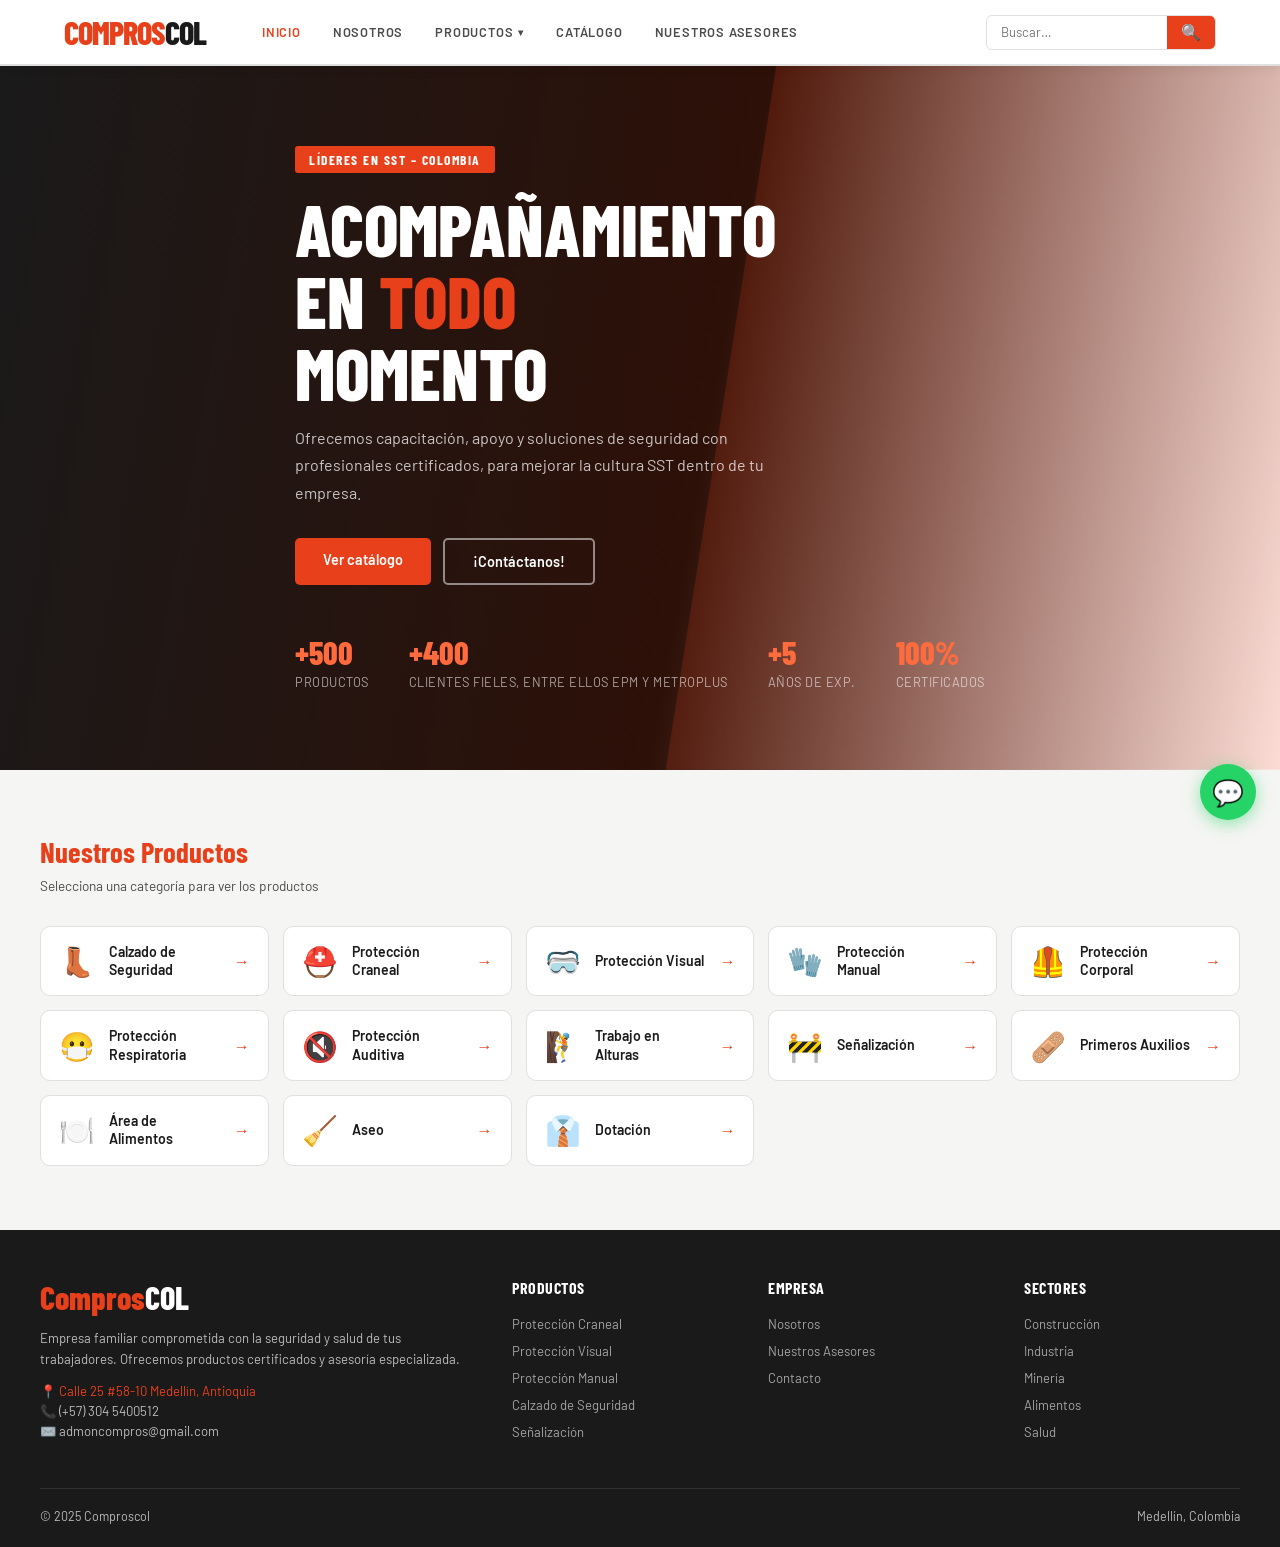
<file: index.html>
<!DOCTYPE html>
<html lang="es">
<head>
<meta charset="UTF-8"/>
<meta name="viewport" content="width=device-width, initial-scale=1.0"/>
<title>Comproscol – Implementos de Seguridad Y Salud en el Trabajo</title>
<link href="https://fonts.googleapis.com/css2?family=Barlow+Condensed:wght@600;700;800&family=Barlow:wght@400;500;600&display=swap" rel="stylesheet"/>
<link rel="stylesheet" href="styles.css"/>
</head>
<body>

<!-- ──── NAV ──── -->
<nav>
  <div class="nav-inner">
    <a class="logo" href="#">COMPROS<span>COL</span></a>

    <!-- Hamburguesa -->
    <button class="hamburger" id="hamburger" onclick="toggleMenu()" aria-label="Menú">
      <span></span><span></span><span></span>
    </button>

    <ul class="nav-links" id="navLinks">
      <!-- Cerrar en móvil -->
      <button class="nav-close" onclick="toggleMenu()">✕</button>
      <li class="active"><a href="#" onclick="toggleMenu()">Inicio</a></li>
      <li><a href="nosotros.html" onclick="toggleMenu()">Nosotros</a></li>
      <li class="has-mega">
        <a href="#" onclick="toggleMega(event)">Productos <span class="chevron">▾</span></a>
        <div class="mega-menu">
          <div class="mega-col">
            <h4>Categorías</h4>
            <ul>
              <li><a href="categoria.html?cat=Calzado de Seguridad">Calzado de Seguridad</a></li>
              <li><a href="categoria.html?cat=Protección Craneal">Protección Craneal</a></li>
              <li><a href="categoria.html?cat=Protección Visual">Protección Visual</a></li>
              <li><a href="categoria.html?cat=Protección Manual">Protección Manual</a></li>
              <li><a href="categoria.html?cat=Protección Corporal">Protección Corporal</a></li>
              <li><a href="categoria.html?cat=Protección Respiratoria">Protección Respiratoria</a></li>
              <li><a href="categoria.html?cat=Protección Auditiva">Protección Auditiva</a></li>
              <li><a href="categoria.html?cat=Trabajo en Alturas">Trabajo en Alturas</a></li>
              <li><a href="categoria.html?cat=Señalización">Señalización</a></li>
              <li><a href="categoria.html?cat=Primeros Auxilios">Primeros Auxilios</a></li>
              <li><a href="categoria.html?cat=Área de Alimentos">Área de Alimentos</a></li>
              <li><a href="categoria.html?cat=Aseo">Aseo</a></li>
              <li><a href="categoria.html?cat=Dotación">Dotación</a></li>
            </ul>
          </div>
          <div class="mega-col">
            <h4>Marcas</h4>
            <ul>
              <li><a href="#">3M</a></li>
              <li><a href="#">Ansell</a></li>
              <li><a href="#">Sosega</a></li>
              <li><a href="#">Petzl</a></li>
              <li><a href="#">MSA Safety</a></li>
              <li><a href="#">DuPont</a></li>
              <li><a href="#">Kondor</a></li>
              <li><a href="#">Kastako</a></li>
            </ul>
          </div>
          <div class="mega-col">
            <h4>Sectores</h4>
            <ul>
              <li><a href="#">Construcción</a></li>
              <li><a href="#">Industrial</a></li>
              <li><a href="#">Alimentos</a></li>
              <li><a href="#">Logística</a></li>
              <li><a href="#">Salud</a></li>
              <li><a href="#">Agro</a></li>
              <li><a href="#">Manufactura</a></li>
            </ul>
          </div>
        </div>
      </li>
      <li><a href="#catalogo" onclick="toggleMenu()">Catálogo</a></li>
      <li><a href="nuestros-asesores.html" onclick="toggleMenu()">Nuestros Asesores</a></li>
    </ul>

    <div class="nav-search">
      <input type="text" placeholder="Buscar…" id="heroSearch"/>
      <button onclick="buscar()">🔍</button>
    </div>
  </div>
</nav>

<!-- Overlay menú móvil -->
<div class="nav-overlay" id="navOverlay" onclick="toggleMenu()"></div>

<!-- ──── HERO ──── -->
<section class="hero">
  <div class="hero-bg"></div>
  <div class="hero-shape"></div>
  <div class="hero-content">
    <div class="hero-tag">Líderes en SST – Colombia</div>
    <h1>Acompañamiento<br>en <em>todo</em><br>momento</h1>
    <p>Ofrecemos capacitación, apoyo y soluciones de seguridad con profesionales certificados, para mejorar la cultura SST dentro de tu empresa.</p>
    <div class="hero-btns">
      <a href="#catalogo" class="btn-primary">Ver catálogo</a>
      <a href="#contacto" class="btn-secondary">¡Contáctanos!</a>
    </div>
    <div class="hero-stats">
      <div class="stat"><strong>+500</strong><span>Productos</span></div>
      <div class="stat"><strong>+400</strong><span>Clientes fieles, entre ellos EPM y METROPLUS</span></div>
      <div class="stat"><strong>+5</strong><span>Años de exp.</span></div>
      <div class="stat"><strong>100%</strong><span>Certificados</span></div>
    </div>
  </div>
</section>

<!-- ──── CATÁLOGO POR CATEGORÍAS ──── -->
<section class="catalogo" id="catalogo">
  <div class="container">
    <div class="catalogo-header">
      <div>
        <h2 class="section-title" style="text-align:left;font-size:1.8rem">Nuestros Productos</h2>
        <p style="color:var(--gris-medio);font-size:.85rem">Selecciona una categoría para ver los productos</p>
      </div>
    </div>
    <div class="cat-grid">
      <a class="cat-card" href="categoria.html?cat=Calzado de Seguridad">
        <span class="cat-icon">👢</span>
        <span class="cat-label">Calzado de Seguridad</span>
        <span class="cat-arrow">→</span>
      </a>
      <a class="cat-card" href="categoria.html?cat=Protección Craneal">
        <span class="cat-icon">⛑️</span>
        <span class="cat-label">Protección Craneal</span>
        <span class="cat-arrow">→</span>
      </a>
      <a class="cat-card" href="categoria.html?cat=Protección Visual">
        <span class="cat-icon">🥽</span>
        <span class="cat-label">Protección Visual</span>
        <span class="cat-arrow">→</span>
      </a>
      <a class="cat-card" href="categoria.html?cat=Protección Manual">
        <span class="cat-icon">🧤</span>
        <span class="cat-label">Protección Manual</span>
        <span class="cat-arrow">→</span>
      </a>
      <a class="cat-card" href="categoria.html?cat=Protección Corporal">
        <span class="cat-icon">🦺</span>
        <span class="cat-label">Protección Corporal</span>
        <span class="cat-arrow">→</span>
      </a>
      <a class="cat-card" href="categoria.html?cat=Protección Respiratoria">
        <span class="cat-icon">😷</span>
        <span class="cat-label">Protección Respiratoria</span>
        <span class="cat-arrow">→</span>
      </a>
      <a class="cat-card" href="categoria.html?cat=Protección Auditiva">
        <span class="cat-icon">🔇</span>
        <span class="cat-label">Protección Auditiva</span>
        <span class="cat-arrow">→</span>
      </a>
      <a class="cat-card" href="categoria.html?cat=Trabajo en Alturas">
        <span class="cat-icon">🧗</span>
        <span class="cat-label">Trabajo en Alturas</span>
        <span class="cat-arrow">→</span>
      </a>
      <a class="cat-card" href="categoria.html?cat=Señalización">
        <span class="cat-icon">🚧</span>
        <span class="cat-label">Señalización</span>
        <span class="cat-arrow">→</span>
      </a>
      <a class="cat-card" href="categoria.html?cat=Primeros Auxilios">
        <span class="cat-icon">🩹</span>
        <span class="cat-label">Primeros Auxilios</span>
        <span class="cat-arrow">→</span>
      </a>
      <a class="cat-card" href="categoria.html?cat=Área de Alimentos">
        <span class="cat-icon">🍽️</span>
        <span class="cat-label">Área de Alimentos</span>
        <span class="cat-arrow">→</span>
      </a>
      <a class="cat-card" href="categoria.html?cat=Aseo">
        <span class="cat-icon">🧹</span>
        <span class="cat-label">Aseo</span>
        <span class="cat-arrow">→</span>
      </a>
      <a class="cat-card" href="categoria.html?cat=Dotación">
        <span class="cat-icon">👔</span>
        <span class="cat-label">Dotación</span>
        <span class="cat-arrow">→</span>
      </a>
    </div>
  </div>
</section>

<!-- ──── FOOTER ──── -->
<footer id="contacto">
  <div class="container">
    <div class="footer-grid">
      <div>
        <div class="footer-logo">Compros<span>COL</span></div>
        <p class="footer-desc">Empresa familiar comprometida con la seguridad y salud de tus trabajadores. Ofrecemos productos certificados y asesoría especializada.</p>
        <p style="margin-top:.75rem;font-size:.82rem;color:var(--naranja)">📍 Calle 25 #58-10 Medellín, Antioquia</p>
        <p style="font-size:.82rem;margin-top:.25rem">📞 (+57) 304 5400512</p>
        <p style="font-size:.82rem;margin-top:.25rem">✉️ admoncompros@gmail.com</p>
      </div>
      <div class="footer-col">
        <h5>Productos</h5>
        <ul>
          <li><a href="categoria.html?cat=Protección Craneal">Protección Craneal</a></li>
          <li><a href="categoria.html?cat=Protección Visual">Protección Visual</a></li>
          <li><a href="categoria.html?cat=Protección Manual">Protección Manual</a></li>
          <li><a href="categoria.html?cat=Calzado de Seguridad">Calzado de Seguridad</a></li>
          <li><a href="categoria.html?cat=Señalización">Señalización</a></li>
        </ul>
      </div>
      <div class="footer-col">
        <h5>Empresa</h5>
        <ul>
          <li><a href="nosotros.html">Nosotros</a></li>
          <li><a href="nuestros-asesores.html">Nuestros Asesores</a></li>
          <li><a href="#contacto">Contacto</a></li>
        </ul>
      </div>
      <div class="footer-col">
        <h5>Sectores</h5>
        <ul>
          <li><a href="#">Construcción</a></li>
          <li><a href="#">Industria</a></li>
          <li><a href="#">Minería</a></li>
          <li><a href="#">Alimentos</a></li>
          <li><a href="#">Salud</a></li>
        </ul>
      </div>
    </div>
    <div class="footer-bottom">
      <span>© 2025 Comproscol</span>
      <span>Medellín, Colombia</span>
    </div>
  </div>
</footer>

<a class="wa-float" href="https://wa.me/573045400512" target="_blank" title="Escríbenos por WhatsApp">💬</a>

<script>
// Hamburguesa
function toggleMenu() {
  const links = document.getElementById('navLinks');
  const overlay = document.getElementById('navOverlay');
  const ham = document.getElementById('hamburger');
  links.classList.toggle('open');
  overlay.classList.toggle('open');
  ham.classList.toggle('open');
}

// Mega menú en móvil
function toggleMega(e) {
  if (window.innerWidth > 768) return;
  e.preventDefault();
  const li = e.currentTarget.parentElement;
  li.classList.toggle('mega-open');
}

// Búsqueda (redirige a categoria si escribe algo)
function buscar() {
  const q = document.getElementById('heroSearch').value.trim();
  if (q) window.location.href = 'categoria.html?q=' + encodeURIComponent(q);
}
document.getElementById('heroSearch').addEventListener('keyup', e => {
  if (e.key === 'Enter') buscar();
});
</script>
</body>
</html>
</file>
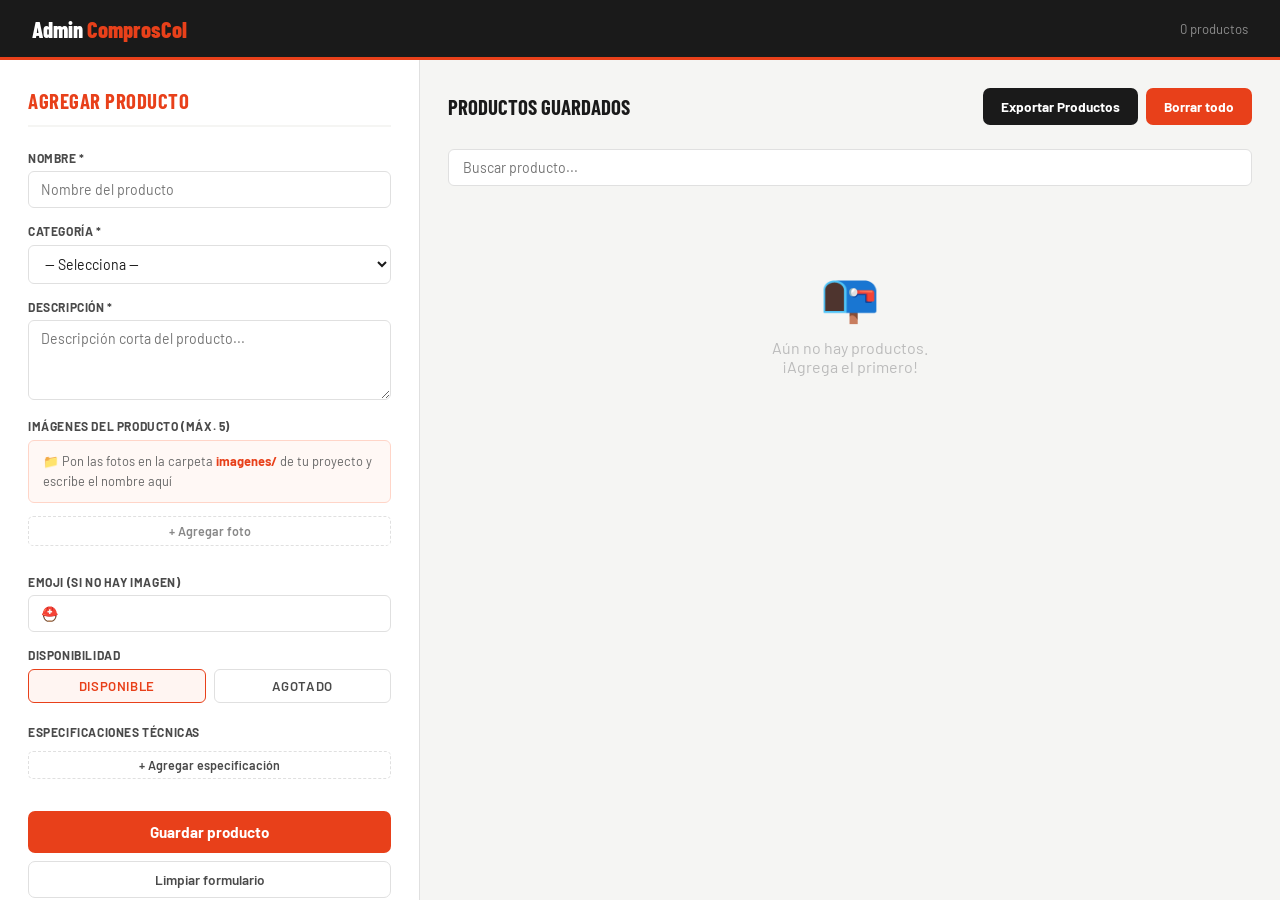
<file: admin.html>
<!DOCTYPE html>
<html lang="es">
<head>
<meta charset="UTF-8"/>
<meta name="viewport" content="width=device-width, initial-scale=1.0"/>
<title>Admin – ComprosCol</title>
<link href="https://fonts.googleapis.com/css2?family=Barlow+Condensed:wght@600;700;800&family=Barlow:wght@400;500;600&display=swap" rel="stylesheet"/>
<style>
*{margin:0;padding:0;box-sizing:border-box}
:root{
  --naranja:#E8401A;
  --naranja-dark:#C23210;
  --gris-oscuro:#1A1A1A;
  --gris-medio:#4A4A4A;
  --gris-claro:#F5F5F3;
  --borde:#E0E0E0;
}
body{font-family:'Barlow',sans-serif;background:var(--gris-claro);color:var(--gris-oscuro);min-height:100vh}

header{
  background:var(--gris-oscuro);padding:0 2rem;height:60px;
  display:flex;align-items:center;justify-content:space-between;
  border-bottom:3px solid var(--naranja);position:sticky;top:0;z-index:100
}
.header-logo{font-family:'Barlow Condensed',sans-serif;font-size:1.4rem;font-weight:800;color:#fff}
.header-logo span{color:var(--naranja)}
.header-count{font-size:.82rem;color:rgba(255,255,255,.5)}

.layout{display:grid;grid-template-columns:420px 1fr;min-height:calc(100vh - 60px)}

/* ── FORMULARIO ── */
.panel-form{
  background:#fff;border-right:1px solid var(--borde);
  padding:1.75rem;overflow-y:auto;height:calc(100vh - 60px);
  position:sticky;top:60px
}
.panel-form h2{
  font-family:'Barlow Condensed',sans-serif;font-size:1.3rem;font-weight:700;
  color:var(--naranja);text-transform:uppercase;letter-spacing:.5px;
  margin-bottom:1.5rem;padding-bottom:.75rem;border-bottom:2px solid var(--gris-claro)
}
.form-group{margin-bottom:1rem}
.form-group label{
  display:block;font-size:.75rem;font-weight:700;text-transform:uppercase;
  letter-spacing:.6px;color:var(--gris-medio);margin-bottom:.4rem
}
.form-group input,
.form-group textarea,
.form-group select{
  width:100%;padding:9px 12px;border:1.5px solid var(--borde);border-radius:6px;
  font-family:'Barlow',sans-serif;font-size:.88rem;color:var(--gris-oscuro);
  transition:border-color .2s;background:#fff
}
.form-group input:focus,
.form-group textarea:focus,
.form-group select:focus{outline:none;border-color:var(--naranja)}
.form-group textarea{resize:vertical;min-height:80px}

/* Drop zone */
.drop-zone{
  width:100%;border:2px dashed var(--borde);border-radius:8px;
  background:var(--gris-claro);cursor:pointer;transition:all .2s;
  padding:1.5rem 1rem;text-align:center;margin-top:.4rem
}
.drop-zone:hover,.drop-zone.dragover{border-color:var(--naranja);background:#fff5f2}
.drop-icon{font-size:2rem;display:block;margin-bottom:.3rem}
.drop-text{display:block;font-size:.84rem;font-weight:600;color:var(--gris-oscuro);margin-bottom:.2rem}
.drop-sub{display:block;font-size:.73rem;color:#aaa}

/* Preview */
.img-preview-gallery {
  margin-top: .8rem;
  display: flex;
  gap: 10px;
  flex-wrap: wrap;
}
.img-thumb-wrap {
  position: relative;
  width: 80px;
  height: 80px;
  border-radius: 8px;
  overflow: hidden;
  border: 1px solid var(--borde);
}
.img-thumb-wrap img {
  width: 100%;
  height: 100%;
  object-fit: cover;
  display: block;
}
.img-thumb-remove {
  position: absolute;
  top: 4px;
  right: 4px;
  background: rgba(232, 64, 26, 0.9);
  color: #fff;
  border: none;
  border-radius: 4px;
  width: 20px;
  height: 20px;
  font-size: .7rem;
  font-weight: bold;
  cursor: pointer;
  display: flex;
  align-items: center;
  justify-content: center;
}


/* Barra tamaño */
.size-bar{display:none;align-items:center;gap:8px;margin-top:.4rem}
.size-bar-label{font-size:.72rem;color:var(--gris-medio);min-width:60px}
.size-bar-track{flex:1;height:5px;background:var(--borde);border-radius:3px;overflow:hidden}
.size-bar-fill{height:100%;background:var(--naranja);border-radius:3px;transition:width .3s}

/* Specs */
.specs-list{margin-top:.5rem}
.spec-row{display:grid;grid-template-columns:1fr 1fr 28px;gap:6px;margin-bottom:6px;align-items:center}
.spec-row input{margin:0}
.btn-rm-spec{background:none;border:none;cursor:pointer;color:#bbb;font-size:1rem;transition:color .15s}
.btn-rm-spec:hover{color:var(--naranja)}
.btn-add-spec{
  background:none;border:1.5px dashed var(--borde);border-radius:5px;
  padding:6px 12px;font-size:.78rem;font-weight:600;color:var(--gris-medio);
  cursor:pointer;width:100%;margin-top:4px;font-family:'Barlow',sans-serif;transition:all .2s
}
.btn-add-spec:hover{border-color:var(--naranja);color:var(--naranja)}

/* Stock toggle */
.stock-toggle{display:flex;gap:8px}
.stock-toggle label{
  flex:1;display:flex;align-items:center;justify-content:center;gap:6px;
  padding:8px;border:1.5px solid var(--borde);border-radius:6px;cursor:pointer;
  font-size:.82rem;font-weight:600;color:var(--gris-medio);transition:all .2s
}
.stock-toggle input[type=radio]{display:none}
.stock-toggle input[type=radio]:checked + label{border-color:var(--naranja);background:#fff5f2;color:var(--naranja)}

.btn-guardar{
  width:100%;padding:12px;background:var(--naranja);color:#fff;border:none;
  border-radius:7px;font-family:'Barlow',sans-serif;font-weight:700;font-size:.95rem;
  cursor:pointer;margin-top:1rem;transition:background .2s
}
.btn-guardar:hover{background:var(--naranja-dark)}
.btn-limpiar{
  width:100%;padding:9px;background:none;color:var(--gris-medio);border:1.5px solid var(--borde);
  border-radius:7px;font-family:'Barlow',sans-serif;font-weight:600;font-size:.85rem;
  cursor:pointer;margin-top:.5rem;transition:all .2s
}
.btn-limpiar:hover{border-color:var(--gris-oscuro);color:var(--gris-oscuro)}

/* ── LISTA ── */
.panel-list{padding:1.75rem}
.panel-list-header{display:flex;align-items:center;justify-content:space-between;margin-bottom:1.5rem;flex-wrap:wrap;gap:1rem}
.panel-list-header h2{font-family:'Barlow Condensed',sans-serif;font-size:1.3rem;font-weight:700;text-transform:uppercase}
.btn-exp{
  background:var(--gris-oscuro);color:#fff;border:none;padding:10px 18px;border-radius:7px;
  font-family:'Barlow',sans-serif;font-weight:700;font-size:.85rem;cursor:pointer;transition:background .2s
}
.btn-exp:hover{background:#333}
.btn-exp.red{background:var(--naranja)}.btn-exp.red:hover{background:var(--naranja-dark)}
.search-bar{
  width:100%;padding:9px 14px;border:1.5px solid var(--borde);border-radius:6px;
  font-family:'Barlow',sans-serif;font-size:.88rem;margin-bottom:1rem;transition:border-color .2s
}
.search-bar:focus{outline:none;border-color:var(--naranja)}
.prod-grid{display:grid;grid-template-columns:repeat(auto-fill,minmax(190px,1fr));gap:14px}
.prod-item{background:#fff;border:1px solid var(--borde);border-radius:10px;overflow:hidden;position:relative;transition:box-shadow .2s}
.prod-item:hover{box-shadow:0 6px 20px rgba(0,0,0,.1)}
.prod-item-img{width:100%;height:120px;object-fit:cover;display:block}
.prod-item-emoji{width:100%;height:120px;display:flex;align-items:center;justify-content:center;font-size:3rem;background:linear-gradient(135deg,#f0f0f0,#e8e8e8)}
.prod-item-body{padding:10px 12px}
.prod-item-cat{font-size:.68rem;font-weight:700;color:var(--naranja);text-transform:uppercase;letter-spacing:.4px;margin-bottom:3px}
.prod-item-name{font-size:.84rem;font-weight:600;line-height:1.3;margin-bottom:8px}
.prod-item-actions{display:flex;gap:6px}
.btn-edit{flex:1;padding:6px;border:1.5px solid var(--borde);background:#fff;border-radius:5px;font-size:.74rem;font-weight:600;cursor:pointer;font-family:'Barlow',sans-serif;color:var(--gris-medio);transition:all .2s}
.btn-edit:hover{border-color:var(--naranja);color:var(--naranja)}
.btn-del{padding:6px 10px;border:none;background:#fff0f0;color:#e53;border-radius:5px;font-size:.74rem;cursor:pointer;font-weight:700;transition:all .2s}
.btn-del:hover{background:#e53;color:#fff}
.badge{position:absolute;top:8px;left:8px;padding:2px 8px;border-radius:3px;font-size:.63rem;font-weight:700;text-transform:uppercase}
.badge.ok{background:var(--naranja);color:#fff}
.badge.no{background:#999;color:#fff}

.empty{text-align:center;padding:4rem 2rem;color:#bbb;grid-column:1/-1}
.empty span{font-size:3rem;display:block;margin-bottom:.75rem}

/* Toast */
.toast{
  position:fixed;bottom:24px;right:24px;z-index:999;background:var(--gris-oscuro);color:#fff;
  padding:12px 20px;border-radius:8px;font-size:.88rem;font-weight:600;border-left:4px solid var(--naranja);
  transform:translateY(80px);opacity:0;transition:all .3s
}
.toast.show{transform:translateY(0);opacity:1}

/* Modal */
.modal-bg{display:none;position:fixed;inset:0;background:rgba(0,0,0,.6);z-index:200;align-items:center;justify-content:center;padding:1rem}
.modal-bg.open{display:flex}
.modal-box{background:#fff;border-radius:12px;width:100%;max-width:680px;max-height:85vh;overflow:hidden;display:flex;flex-direction:column}
.modal-head{padding:1.25rem 1.5rem;border-bottom:1px solid var(--borde);display:flex;align-items:center;justify-content:space-between}
.modal-head h3{font-family:'Barlow Condensed',sans-serif;font-size:1.2rem;font-weight:700;text-transform:uppercase}
.modal-close{background:none;border:none;font-size:1.3rem;cursor:pointer;color:var(--gris-medio)}
.modal-body{padding:1.25rem 1.5rem;overflow-y:auto;flex:1}
.modal-body p{font-size:.85rem;color:var(--gris-medio);margin-bottom:1rem}
.code-block{background:#1e1e2e;color:#cdd6f4;border-radius:8px;padding:1.25rem;font-family:'Courier New',monospace;font-size:.76rem;line-height:1.6;overflow-x:auto;white-space:pre;max-height:45vh;overflow-y:auto}
.modal-foot{padding:1rem 1.5rem;border-top:1px solid var(--borde);display:flex;gap:8px;justify-content:flex-end}

@media(max-width:860px){
  .layout{grid-template-columns:1fr}
  .panel-form{position:static;height:auto}
}
/* Nuevo carril deslizable para la lista de productos */
.prod-item-gallery {
  display: flex;
  width: 100%;
  height: 120px;
  overflow-x: auto;
  scroll-snap-type: x mandatory;
  background: #f0f0f0;
}
.prod-item-gallery img {
  width: 100%;
  height: 120px;
  object-fit: cover;
  flex-shrink: 0;
  scroll-snap-align: start;
}
/* Estilizar la barra de desplazamiento para que sea una línea delgada naranja */
.prod-item-gallery::-webkit-scrollbar {
  height: 4px;
}
.prod-item-gallery::-webkit-scrollbar-track {
  background: rgba(0, 0, 0, 0.05);
}
.prod-item-gallery::-webkit-scrollbar-thumb {
  background: var(--naranja);
  border-radius: 2px;
}

/* Carrusel deslizable para la parte superior del modal */
.modal-gallery {
  display: flex;
  width: 100%;
  height: 280px; /* Ajusta esta altura si quieres que se vea más alto o bajo */
  overflow-x: auto;
  scroll-snap-type: x mandatory;
  background: #f3f3f3;
  border-top-left-radius: 16px; /* Para que herede las esquinas redondeadas del modal */
  border-top-right-radius: 16px;
}

.modal-gallery img {
  width: 100%;
  height: 100%;
  object-fit: cover;
  flex-shrink: 0;
  scroll-snap-align: start;
}

/* Línea de scroll delgada y estética para el modal */
.modal-gallery::-webkit-scrollbar {
  height: 5px;
}
.modal-gallery::-webkit-scrollbar-track {
  background: rgba(0, 0, 0, 0.05);
}
.modal-gallery::-webkit-scrollbar-thumb {
  background: #ff4500; /* O la variable de tu color naranja */
  border-radius: 10px;
}
</style>
</head>
<body>

<header>
  <div class="header-logo">Admin <span>ComprosCol</span></div>
  <span class="header-count" id="headerCount">0 productos</span>
</header>

<div class="layout">

  <!-- FORMULARIO -->
  <div class="panel-form">
    <h2 id="formTitle">Agregar Producto</h2>
    <input type="hidden" id="editId"/>

    <div class="form-group">
      <label>Nombre *</label>
      <input type="text" id="fNombre" placeholder="Nombre del producto"/>
    </div>

    <div class="form-group">
      <label>Categoría *</label>
      <select id="fCat">
        <option value="">— Selecciona —</option>
        <option>Protección Craneal</option>
        <option>Protección Visual</option>
        <option>Protección Corporal</option>
        <option>Protección Manual</option>
        <option>Calzado de Seguridad</option>
        <option>Protección Respiratoria</option>
        <option>Protección Auditiva</option>
        <option>Trabajo en Alturas</option>
        <option>Señalización</option>
        <option>Contra Incendios</option>
        <option>Primeros Auxilios</option>
        <option>Área de Alimentos</option>
        <option>Aseo</option>
        <option>Dotación</option>
        <option>Otra</option>
      </select>
    </div>

    <div class="form-group" id="catOtraGroup" style="display:none">
      <label>Nueva categoría</label>
      <input type="text" id="fCatOtra" placeholder="Escribe la categoría"/>
    </div>

    <div class="form-group">
      <label>Descripción *</label>
      <textarea id="fDesc" placeholder="Descripción corta del producto..."></textarea>
    </div>

    <div class="form-group">
      <label>Imágenes del producto (Máx. 5)</label>
      <div style="background:#fff8f5;border:1.5px solid #ffd5c8;border-radius:6px;padding:10px 14px;font-size:.8rem;color:#666;margin-bottom:.6rem;line-height:1.6">
        📁 Pon las fotos en la carpeta <strong style="color:#E8401A">imagenes/</strong> de tu proyecto y escribe el nombre aquí
      </div>
      <div id="imgInputsWrap"></div>
      <button type="button" onclick="agregarCampoImg()" id="btnAddImg"
        style="width:100%;background:none;border:1.5px dashed #E0E0E0;border-radius:5px;padding:7px;font-size:.78rem;font-weight:600;color:#888;cursor:pointer;font-family:Barlow,sans-serif;margin-top:4px">
        + Agregar foto
      </button>
      <div class="img-preview-gallery" id="imgPreviewWrap"></div>
    </div>

    <div class="form-group">
      <label>Emoji (si no hay imagen)</label>
      <input type="text" id="fEmoji" placeholder="⛑️" maxlength="4"/>
    </div>

    <div class="form-group">
      <label>Disponibilidad</label>
      <div class="stock-toggle">
        <input type="radio" name="stock" id="stockSi" value="true" checked/>
        <label for="stockSi">Disponible</label>
        <input type="radio" name="stock" id="stockNo" value="false"/>
        <label for="stockNo">Agotado</label>
      </div>
    </div>

    <div class="form-group">
      <label>Especificaciones técnicas</label>
      <div class="specs-list" id="specsList"></div>
      <button class="btn-add-spec" onclick="agregarSpec()">+ Agregar especificación</button>
    </div>

    <button class="btn-guardar" onclick="guardarProducto()">Guardar producto</button>
    <button class="btn-limpiar" onclick="limpiarForm()">Limpiar formulario</button>
  </div>

  <!-- LISTA -->
  <div class="panel-list">
    <div class="panel-list-header">
      <h2>Productos guardados</h2>
      <div style="display:flex;gap:8px;flex-wrap:wrap">
        <button class="btn-exp" onclick="abrirExport()">Exportar Productos</button>
        <button class="btn-exp red" onclick="borrarTodo()">Borrar todo</button>
      </div>
    </div>
    <input class="search-bar" type="text" id="searchBar" placeholder="Buscar producto..." oninput="renderLista()"/>
    <div class="prod-grid" id="prodGrid"></div>
  </div>
</div>

<div class="toast" id="toast"></div>

<!-- Modal exportar -->
<div class="modal-bg" id="modalExport">
  <div class="modal-box">
    <div class="modal-head">
      <h3>Exportar → app.js</h3>
      <button class="modal-close" onclick="cerrarExport()">✕</button>
    </div>
    <div class="modal-body">
      <p>Copia este código y <strong>reemplaza el array <code>productos</code></strong> en tu <code>app.js</code>.</p>
      <div class="code-block" id="codeBlock"></div>
    </div>
    <div class="modal-foot">
      <button class="btn-guardar" style="width:auto;margin:0;padding:10px 22px" onclick="copiarCodigo()"> Copiar</button>
      <button class="btn-limpiar" style="width:auto;margin:0;padding:10px 22px" onclick="cerrarExport()">Cerrar</button>
    </div>
  </div>
</div>

<script>
// ── STORAGE ──
const KEY = 'comproscol_productos';
const cargar = () => { try { return JSON.parse(localStorage.getItem(KEY)) || []; } catch { return []; } };
const guardarLS = arr => localStorage.setItem(KEY, JSON.stringify(arr));

// ── MANEJO DE IMÁGENES POR NOMBRE DE ARCHIVO ──
let imagenesActuales = [];

function agregarCampoImg() {
  if (imagenesActuales.length >= 5) { toast('⚠️ Máximo 5 fotos', true); return; }
  imagenesActuales.push('');
  renderizarGaleria();
}

function actualizarNombre(i, val) {
  imagenesActuales[i] = val.trim();
  // actualizar preview
  const prev = document.getElementById('prev_' + i);
  if (prev) {
    if (val.trim()) {
      prev.src = 'imagenes/' + val.trim();
      prev.style.display = 'block';
    } else {
      prev.style.display = 'none';
    }
  }
}

function quitarImagenIndex(index) {
  imagenesActuales.splice(index, 1);
  renderizarGaleria();
}

function renderizarGaleria() {
  const wrap = document.getElementById('imgInputsWrap');
  const prevWrap = document.getElementById('imgPreviewWrap');
  const btn = document.getElementById('btnAddImg');

  wrap.innerHTML = imagenesActuales.map((nombre, i) => `
    <div style="display:flex;gap:6px;align-items:center;margin-bottom:6px">
      <input type="text" value="${nombre}" placeholder="nombre-foto.jpg"
        style="flex:1;padding:8px 10px;border:1.5px solid #E0E0E0;border-radius:6px;font-family:Barlow,sans-serif;font-size:.85rem"
        oninput="actualizarNombre(${i}, this.value)"
        onblur="imagenesActuales[${i}]=this.value.trim();renderizarGaleria()"/>
      <button type="button" onclick="quitarImagenIndex(${i})"
        style="padding:6px 10px;border:none;background:#fff0f0;color:#e53;border-radius:5px;font-weight:700;cursor:pointer">✕</button>
    </div>`).join('');

  // Previews
  const conNombre = imagenesActuales.filter(Boolean);
  prevWrap.innerHTML = conNombre.map((nombre, i) => `
    <div class="img-thumb-wrap">
      <img id="prev_${i}" src="imagenes/${nombre}" alt="foto ${i+1}"
        onerror="this.style.opacity='.25'" style="width:80px;height:80px;object-fit:cover;border-radius:6px"/>
    </div>`).join('');

  if (btn) btn.style.display = imagenesActuales.length >= 5 ? 'none' : 'block';
}
// ── SPECS ──
function agregarSpec(k = '', v = '') {
  const lista = document.getElementById('specsList');
  const d = document.createElement('div');
  d.className = 'spec-row';
  d.innerHTML = `
    <input type="text" placeholder="Clave (ej: Norma)" value="${k}" class="sk"/>
    <input type="text" placeholder="Valor (ej: ANSI Z89.1)" value="${v}" class="sv"/>
    <button class="btn-rm-spec" onclick="this.parentElement.remove()">✕</button>`;
  lista.appendChild(d);
}

function leerSpecs() {
  return [...document.querySelectorAll('#specsList .spec-row')].map(r => [
    r.querySelector('.sk').value.trim(),
    r.querySelector('.sv').value.trim()
  ]).filter(([k, v]) => k || v);
}

// ── GUARDAR ──
function guardarProducto() {
  const nombre = document.getElementById('fNombre').value.trim();
  const catSel = document.getElementById('fCat').value;
  const catOtra = document.getElementById('fCatOtra').value.trim();
  const cat = catSel === 'Otra' ? catOtra : catSel;
  const desc = document.getElementById('fDesc').value.trim();
  const emoji = document.getElementById('fEmoji').value.trim() || '📦';
  const stock = document.querySelector('input[name=stock]:checked').value === 'true';
  const specs = leerSpecs();
  const editId = document.getElementById('editId').value;

  if (!nombre || !cat || !desc) { toast('⚠️ Completa nombre, categoría y descripción', true); return; }

  const lista = cargar();
  if (editId) {
    const i = lista.findIndex(p => p.id === parseInt(editId));
    if (i !== -1) { 
      lista[i] = { ...lista[i], nombre, cat, desc, imagenes: [...imagenesActuales], emoji, stock, specs }; 
    }
  } else {
    const maxId = lista.length ? Math.max(...lista.map(p => p.id)) : 0;
    lista.push({ id: maxId + 1, nombre, cat, desc, imagenes: [...imagenesActuales], emoji, stock, specs });
  }
  guardarLS(lista);
  toast(editId ? '✅ Producto actualizado' : '✅ Producto guardado');
  limpiarForm();
  renderLista();
}

// ── LIMPIAR ──
function limpiarForm() {
  ['editId','fNombre','fDesc','fCatOtra','fEmoji'].forEach(id => document.getElementById(id).value = '');
  document.getElementById('fCat').value = '';
  document.getElementById('catOtraGroup').style.display = 'none';
  document.querySelector('input[name=stock][value=true]').checked = true;
  document.getElementById('specsList').innerHTML = '';
  document.getElementById('formTitle').textContent = '➕ Agregar Producto';
  
  imagenesActuales = [];
  renderizarGaleria();
}

// ── EDITAR ──
function editarProducto(id) {
  const p = cargar().find(x => x.id === id);
  if (!p) return;
  document.getElementById('editId').value = p.id;
  document.getElementById('fNombre').value = p.nombre;
  document.getElementById('fDesc').value = p.desc;
  document.getElementById('fEmoji').value = p.emoji || '';
  document.querySelector(`input[name=stock][value=${p.stock}]`).checked = true;
  document.getElementById('formTitle').textContent = '✏️ Editando producto';

  if (p.imagenes && p.imagenes.length > 0) {
    imagenesActuales = [...p.imagenes];
  } else if (p.img) {
    imagenesActuales = [p.img]; 
  } else {
    imagenesActuales = [];
  }
  renderizarGaleria();

  const sel = document.getElementById('fCat');
  const opts = [...sel.options].map(o => o.value);
  if (opts.includes(p.cat)) { sel.value = p.cat; }
  else { sel.value = 'Otra'; document.getElementById('fCatOtra').value = p.cat; document.getElementById('catOtraGroup').style.display = 'block'; }

  document.getElementById('specsList').innerHTML = '';
  (p.specs || []).forEach(([k, v]) => agregarSpec(k, v));
  document.querySelector('.panel-form').scrollTo({ top: 0, behavior: 'smooth' });
}

// ── ELIMINAR ──
function eliminarProducto(id) {
  if (!confirm('¿Eliminar este producto?')) return;
  guardarLS(cargar().filter(p => p.id !== id));
  renderLista();
  toast('🗑️ Eliminado');
}

function borrarTodo() {
  if (!confirm('¿Borrar TODOS los productos?')) return;
  localStorage.removeItem(KEY);
  renderLista();
  toast('🗑️ Todo eliminado');
}
// ── RENDER LISTA ACTUALIZADO CON CARRIL DE IMÁGENES ──
function renderLista() {
  const todos = cargar();
  const q = document.getElementById('searchBar').value.toLowerCase();
  const lista = q ? todos.filter(p => p.nombre.toLowerCase().includes(q) || p.cat.toLowerCase().includes(q)) : todos;
  document.getElementById('headerCount').textContent = `${todos.length} producto${todos.length !== 1 ? 's' : ''}`;
  const grid = document.getElementById('prodGrid');
  
  if (lista.length === 0) {
    grid.innerHTML = `<div class="empty"><span>📭</span><p>${q ? 'Sin resultados.' : 'Aún no hay productos.<br>¡Agrega el primero!'}</p></div>`;
    return;
  }
  
  grid.innerHTML = lista.map(p => `
    <div class="prod-item">
      
      ${p.imagenes && p.imagenes.length > 0
        ? `<div class="prod-item-gallery">
            ${p.imagenes.map(img => `<img src="${img}" alt="${p.nombre}"/>`).join('')}
           </div>`
        : (p.img 
          ? `<div class="prod-item-gallery"><img src="${p.img}" alt="${p.nombre}"/></div>`
          : `<div class="prod-item-emoji">${p.emoji || '📦'}</div>`
        )}
        
      <span class="badge ${p.stock ? 'ok' : 'no'}">${p.stock ? 'Stock' : 'Agotado'}</span>
      <div class="prod-item-body">
        <div class="prod-item-cat">${p.cat}</div>
        <div class="prod-item-name">${p.nombre}</div>
        <div class="prod-item-actions">
          <button class="btn-edit" onclick="editarProducto(${p.id})">✏️ Editar</button>
          <button class="btn-del" onclick="eliminarProducto(${p.id})">✕</button>
        </div>
      </div>
    </div>`).join('');
}

// ── EXPORTAR ──
function abrirExport() {
  const lista = cargar();
  if (!lista.length) { toast('⚠️ No hay productos para exportar'); return; }
  document.getElementById('codeBlock').textContent = `const productos = ${JSON.stringify(lista, null, 2)};`;
  document.getElementById('modalExport').classList.add('open');
}
function cerrarExport() { document.getElementById('modalExport').classList.remove('open'); }
function copiarCodigo() {
  navigator.clipboard.writeText(document.getElementById('codeBlock').textContent)
    .then(() => toast('📋 ¡Código copiado!'));
}
document.getElementById('modalExport').addEventListener('click', e => {
  if (e.target === document.getElementById('modalExport')) cerrarExport();
});

// ── TOAST ──
let tt;
function toast(msg, err = false) {
  const el = document.getElementById('toast');
  el.textContent = msg;
  el.style.borderLeftColor = err ? '#e53' : 'var(--naranja)';
  el.classList.add('show');
  clearTimeout(tt);
  tt = setTimeout(() => el.classList.remove('show'), 2800);
}

renderLista();


</script>
</body>
</html>
</file>
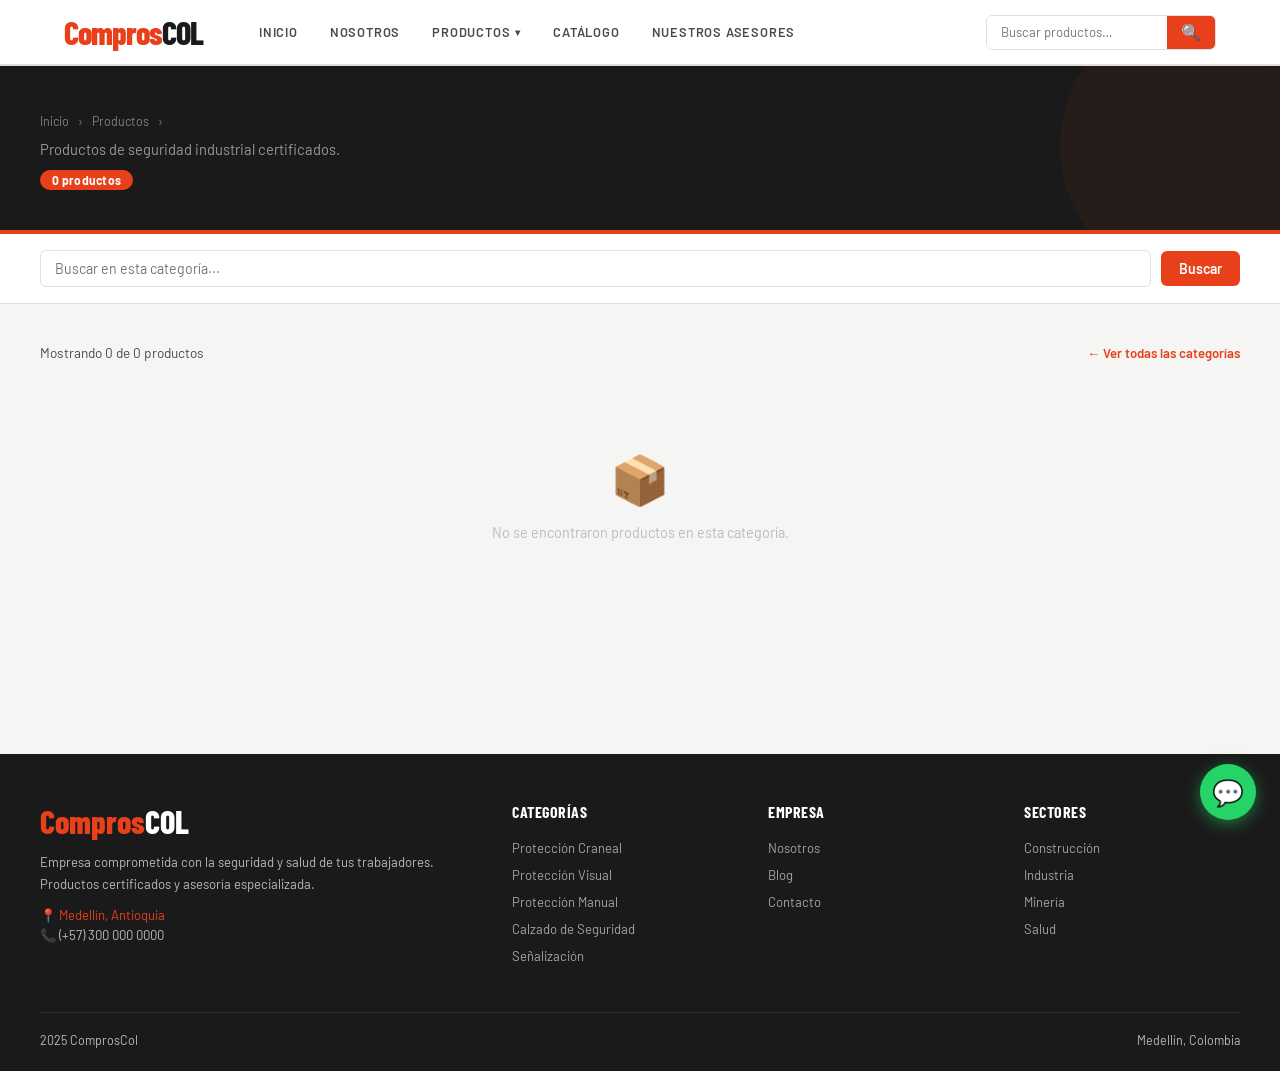
<file: categoria.html>
<!DOCTYPE html>
<html lang="es">
<head>
<meta charset="UTF-8"/>
<meta name="viewport" content="width=device-width, initial-scale=1.0"/>
<title>Categoría – ComprosCol</title>
<link href="https://fonts.googleapis.com/css2?family=Barlow+Condensed:wght@600;700;800&family=Barlow:wght@400;500;600&display=swap" rel="stylesheet"/>
<link rel="stylesheet" href="styles.css"/>
<style>
/* ── Hero pequeño de categoría ── */
.cat-hero{
  background:var(--gris-oscuro);padding:3rem 1.5rem 2.5rem;
  border-bottom:4px solid var(--naranja);position:relative;overflow:hidden
}
.cat-hero::after{
  content:'';position:absolute;right:-60px;top:-60px;
  width:280px;height:280px;border-radius:50%;
  background:var(--naranja);opacity:.06
}
.cat-hero .container{max-width:1200px;margin:0 auto;position:relative;z-index:1}
.cat-breadcrumb{font-size:.78rem;color:rgba(255,255,255,.45);margin-bottom:.75rem}
.cat-breadcrumb a{color:rgba(255,255,255,.45);text-decoration:none;transition:color .2s}
.cat-breadcrumb a:hover{color:var(--naranja)}
.cat-breadcrumb span{margin:0 6px}
.cat-hero h1{
  font-family:'Barlow Condensed',sans-serif;font-size:clamp(2rem,5vw,3.2rem);
  font-weight:800;color:#fff;text-transform:uppercase;letter-spacing:-1px;
  margin-bottom:.5rem
}
.cat-hero h1 em{color:var(--naranja);font-style:normal}
.cat-hero p{color:rgba(255,255,255,.55);font-size:.92rem;max-width:500px}
.cat-count-badge{
  display:inline-block;background:var(--naranja);color:#fff;
  font-size:.75rem;font-weight:700;padding:3px 12px;border-radius:20px;
  margin-top:.75rem;letter-spacing:.3px
}

/* ── Barra de búsqueda de categoría ── */
.cat-search-bar{
  background:#fff;border-bottom:1px solid var(--borde);padding:1rem 1.5rem;
  position:sticky;top:64px;z-index:50
}
.cat-search-inner{
  max-width:1200px;margin:0 auto;
  display:flex;align-items:center;gap:10px
}
.cat-search-inner input{
  flex:1;padding:9px 14px;border:1.5px solid var(--borde);border-radius:6px;
  font-family:'Barlow',sans-serif;font-size:.88rem;
  transition:border-color .2s;outline:none
}
.cat-search-inner input:focus{border-color:var(--naranja)}
.cat-search-inner button{
  background:var(--naranja);color:#fff;border:none;
  padding:9px 18px;border-radius:6px;font-family:'Barlow',sans-serif;
  font-weight:600;font-size:.88rem;cursor:pointer;white-space:nowrap
}

/* ── Grid de productos ── */
.cat-grid-section{background:var(--gris-claro);padding:2.5rem 1.5rem;min-height:50vh}
.cat-grid-section .container{max-width:1200px;margin:0 auto}
.cat-grid-top{
  display:flex;align-items:center;justify-content:space-between;
  margin-bottom:1.5rem;flex-wrap:wrap;gap:.5rem
}
.cat-grid-top span{font-size:.85rem;color:var(--gris-medio)}
.cat-grid-top a{
  font-size:.82rem;font-weight:600;color:var(--naranja);
  text-decoration:none;transition:opacity .2s
}
.cat-grid-top a:hover{opacity:.75}

/* Grid reutiliza .productos-grid y .prod-card de styles.css */
.empty-cat{
  text-align:center;padding:4rem 1rem;color:#bbb;
  grid-column:1/-1
}
.empty-cat span{font-size:3rem;display:block;margin-bottom:.75rem}
.empty-cat p{font-size:.9rem;line-height:1.6}

/* Carrusel de imágenes dentro del modal de detalles */
.modal-gallery {
  display: flex;
  width: 100%;
  height: 400px; /* Mantiene la altura exacta de tu diseño original */
  overflow-x: auto;
  scroll-snap-type: x mandatory;
  background: #f5f5f3;
  border-radius: 12px 12px 0 0; /* Bordes superiores redondeados */
}

.modal-gallery img {
  width: 100%;
  height: 100%;
  object-fit: cover;
  flex-shrink: 0;
  scroll-snap-align: start;
  display: block;
}

/* Estilo estético para la barra de desplazamiento inferior */
.modal-gallery::-webkit-scrollbar {
  height: 5px;
}
.modal-gallery::-webkit-scrollbar-track {
  background: rgba(0, 0, 0, 0.03);
}
.modal-gallery::-webkit-scrollbar-thumb {
  background: #ff4500; /* Color naranja de tus botones */
  border-radius: 10px;
}
/* ─── VISTA DE PRODUCTO CORREGIDA (NUNCA MÁS TEXTOS MONTADOS) ─── 

/* 1. Hace que el modal inicie justo debajo de tu menú ComprosCOL */
#modal {
  top: 95px !important; /* Ajusta este número si tu barra de navegación mide más o menos */
  height: calc(100vh - 95px) !important;
  z-index: 999 !important;
}

/* 2. Rediseña el contenedor de la imagen para que sea un carrusel grande */
#m-img.modal-gallery-container {
  display: flex !important;
  width: 100% !important;
  height: 350px !important; /* Altura ideal grande para el producto */
  overflow-x: auto !important;
  scroll-snap-type: x mandatory !important;
  background: #fafafa !important; /* Fondo neutro por si la foto tiene lados blancos */
  border-bottom: 4px solid #E8401A !important; /* Tu línea divisoria naranja corporativa */
  border-radius: 12px 12px 0 0 !important;
  position: relative !important;
}

/* 3. Las imágenes: COMPLETAS, grandes y sin recortes raros */
.modal-slide-img {
  width: 100% !important;
  height: 100% !important;
  object-fit: contain !important; /* ¡Muestra la foto entera de la paleta sin zooms agresivos! */
  flex-shrink: 0 !important;
  scroll-snap-align: start !important;
  display: block !important;
}

/* 4. Acomodar los textos abajo de forma ordenada (Sin amontonarse) */
#m-cat {
  display: inline-block !important;
  background: #E8401A !important; /* Tu color anaranjado */
  color: #ffffff !important;
  padding: 5px 12px !important;
  border-radius: 4px !important;
  font-size: 0.8rem !important;
  font-weight: 700 !important;
  text-transform: uppercase !important;
  margin: 20px 25px 5px 25px !important; /* Margen para que respire respecto a la foto */
}

#m-name {
  display: block !important;
  font-size: 1.8rem !important;
  font-weight: 700 !important;
  color: #1a1a1a !important;
  margin: 5px 25px !important;
}

#m-desc {
  display: block !important;
  color: #555555 !important;
  font-size: 1rem !important;
  line-height: 1.6 !important;
  margin: 10px 25px 20px 25px !important;
}

/* Barra de desplazamiento estética color naranja para el carrusel */
#m-img.modal-gallery-container::-webkit-scrollbar {
  height: 5px;
}
#m-img.modal-gallery-container::-webkit-scrollbar-track {
  background: rgba(0, 0, 0, 0.02);
}
#m-img.modal-gallery-container::-webkit-scrollbar-thumb {
  background: #E8401A;
  border-radius: 10px;
}

</style>
</head>
<body>

<!-- NAV (igual que index.html) -->
<nav>
  <div class="nav-inner">
    <a class="logo" href="index.html">Compros<span>COL</span></a>
    <ul class="nav-links">
      <li><a href="index.html">Inicio</a></li>
      <li><a href="nosotros.html">Nosotros</a></li>
      <li>
        <a href="#">Productos <span class="chevron">▾</span></a>
        <div class="mega-menu">
          <div class="mega-col">
            <h4>Categorías</h4>
            <ul>
              <li><a href="categoria.html?cat=Calzado de Seguridad">Calzado de Seguridad</a></li>
              <li><a href="categoria.html?cat=Protección Craneal">Protección Craneal</a></li>
              <li><a href="categoria.html?cat=Protección Visual">Protección Visual</a></li>
              <li><a href="categoria.html?cat=Protección Manual">Protección Manual</a></li>
              <li><a href="categoria.html?cat=Protección Corporal">Protección Corporal</a></li>
              <li><a href="categoria.html?cat=Protección Respiratoria">Protección Respiratoria</a></li>
              <li><a href="categoria.html?cat=Protección Auditiva">Protección Auditiva</a></li>
              <li><a href="categoria.html?cat=Trabajo en Alturas">Trabajo en Alturas</a></li>
              <li><a href="categoria.html?cat=Señalización">Señalización</a></li>
              <li><a href="categoria.html?cat=Primeros Auxilios">Primeros Auxilios</a></li>
              <li><a href="categoria.html?cat=Área de Alimentos">Área de Alimentos</a></li>
              <li><a href="categoria.html?cat=Aseo">Aseo</a></li>
              <li><a href="categoria.html?cat=Dotación">Dotación</a></li>
            </ul>
          </div>
          <div class="mega-col">
            <h4>Marcas</h4>
            <ul>
              <li><a href="#">3M</a></li>
              <li><a href="#">Ansell</a></li>
              <li><a href="#">Honeywell</a></li>
              <li><a href="#">Petzl</a></li>
              <li><a href="#">MSA Safety</a></li>
              <li><a href="#">DuPont</a></li>
              <li><a href="#">Condor</a></li>
              <li><a href="#">Delta Plus</a></li>
            </ul>
          </div>
          <div class="mega-col">
            <h4>Sectores</h4>
            <ul>
              <li><a href="#">Construcción</a></li>
              <li><a href="#">Industrial</a></li>
              <li><a href="#">Alimentos</a></li>
              <li><a href="#">Logística</a></li>
              <li><a href="#">Salud</a></li>
              <li><a href="#">Agro</a></li>
            </ul>
          </div>
        </div>
      </li>
      <li><a href="index.html#catalogo">Catálogo</a></li>
      <li><a href="nuestros-asesores.html">Nuestros Asesores</a></li>
    </ul>
    <div class="nav-search">
      <input type="text" placeholder="Buscar productos…" id="navSearch"/>
      <button onclick="buscarNav()">🔍</button>
    </div>
  </div>
</nav>

<!-- HERO DE CATEGORÍA -->
<section class="cat-hero">
  <div class="container">
    <div class="cat-breadcrumb">
      <a href="index.html">Inicio</a>
      <span>›</span>
      <a href="index.html#catalogo">Productos</a>
      <span>›</span>
      <span id="breadCat">Categoría</span>
    </div>
    <h1 id="catTitulo">Cargando...</h1>
    <p id="catDesc"></p>
    <span class="cat-count-badge" id="catBadge">0 productos</span>
  </div>
</section>

<!-- BARRA DE BÚSQUEDA -->
<div class="cat-search-bar">
  <div class="cat-search-inner">
    <input type="text" id="catSearch" placeholder="Buscar en esta categoría..."/>
    <button onclick="filtrarLocal()">Buscar</button>
  </div>
</div>

<!-- GRID DE PRODUCTOS -->
<section class="cat-grid-section">
  <div class="container">
    <div class="cat-grid-top">
      <span id="conteoLocal">Mostrando productos</span>
      <a href="index.html#catalogo">← Ver todas las categorías</a>
    </div>
    <div class="productos-grid" id="catGrid"></div>
  </div>
</section>

<!-- FOOTER -->
<footer>
  <div class="container">
    <div class="footer-grid">
      <div>
        <div class="footer-logo">Compros<span>COL</span></div>
        <p class="footer-desc">Empresa comprometida con la seguridad y salud de tus trabajadores. Productos certificados y asesoría especializada.</p>
        <p style="margin-top:.75rem;font-size:.82rem;color:var(--naranja)">📍 Medellín, Antioquia</p>
        <p style="font-size:.82rem;margin-top:.25rem">📞 (+57) 300 000 0000</p>
      </div>
      <div class="footer-col">
        <h5>Categorías</h5>
        <ul>
          <li><a href="categoria.html?cat=Protección Craneal">Protección Craneal</a></li>
          <li><a href="categoria.html?cat=Protección Visual">Protección Visual</a></li>
          <li><a href="categoria.html?cat=Protección Manual">Protección Manual</a></li>
          <li><a href="categoria.html?cat=Calzado de Seguridad">Calzado de Seguridad</a></li>
          <li><a href="categoria.html?cat=Señalización">Señalización</a></li>
        </ul>
      </div>
      <div class="footer-col">
        <h5>Empresa</h5>
        <ul>
          <li><a href="nosotros.html">Nosotros</a></li>
          <li><a href="#">Blog</a></li>
          <li><a href="#">Contacto</a></li>
        </ul>
      </div>
      <div class="footer-col">
        <h5>Sectores</h5>
        <ul>
          <li><a href="#">Construcción</a></li>
          <li><a href="#">Industria</a></li>
          <li><a href="#">Minería</a></li>
          <li><a href="#">Salud</a></li>
        </ul>
      </div>
    </div>
    <div class="footer-bottom">
      <span>2025 ComprosCol</span>
      <span>Medellín, Colombia</span>
    </div>
  </div>
</footer>

<a class="wa-float" href="https://wa.me/573045400512" target="_blank">💬</a>

<!-- MODAL (igual que index.html) -->
<div class="modal-overlay" id="modal">
  <div class="modal-box">
    <button class="modal-close-btn" onclick="cerrarModal()">✕</button>
    <div class="modal-img-placeholder" id="m-img"></div>
    <div class="modal-content">
      <div class="modal-cat-tag" id="m-cat"></div>
      <h3 class="modal-title" id="m-name"></h3>
      <p class="modal-desc" id="m-desc"></p>
      <div class="modal-specs-box">
        <h4>Especificaciones técnicas</h4>
        <div id="m-specs"></div>
      </div>
      <div class="modal-actions">
        <button class="modal-wa" onclick="abrirWA()">💬 Pedir por WhatsApp</button>
        <button class="modal-consult" onclick="cerrarModal()">Cerrar</button>
      </div>
    </div>
  </div>
</div>

<script src="productos.js"></script>
<script>
// ── Leer categoría de la URL ──
const params = new URLSearchParams(window.location.search);
const catActual = params.get('cat') || '';

// Descripciones por categoría
const descripciones = {
  'Protección Craneal':    'Cascos, gorras industriales y protectores de cabeza certificados para todo tipo de industria.',
  'Protección Visual':     'Gafas, caretas y pantallas de protección ocular para ambientes de riesgo.',
  'Protección Corporal':   'Chalecos, overoles y ropa de trabajo con alta visibilidad y resistencia.',
  'Protección Manual':     'Guantes industriales para riesgos mecánicos, químicos, térmicos y eléctricos.',
  'Calzado de Seguridad':  'Botas y zapatos con punta de acero, suela antideslizante y anti-estática.',
  'Protección Respiratoria':'Respiradores, mascarillas y filtros para ambientes con gases, vapores o partículas.',
  'Protección Auditiva':   'Tapones y copas auditivas para protección contra ruido industrial.',
  'Trabajo en Alturas':    'Arneses, líneas de vida y sistemas de detención de caídas certificados.',
  'Señalización':          'Cintas, señales y conos de demarcación para zonas de riesgo.',
  'Contra Incendios':      'Extintores, mangueras y equipos de primera respuesta ante incendios.',
  'Primeros Auxilios':     'Botiquines, camillas y equipos de atención de emergencias para el trabajo.',
};

// Actualizar cabecera
document.title = catActual + ' – ComprosCol';
document.getElementById('breadCat').textContent = catActual;
document.getElementById('catTitulo').innerHTML = catActual.replace(/ /g, ' <em>') + '</em>';
document.getElementById('catDesc').textContent = descripciones[catActual] || 'Productos de seguridad industrial certificados.';

// Filtrar productos
let listaLocal = productos.filter(p => p.cat === catActual);
let productoActual = null;

function renderCat(lista) {
  document.getElementById('catBadge').textContent = `${listaLocal.length} producto${listaLocal.length !== 1 ? 's' : ''}`;
  document.getElementById('conteoLocal').textContent = `Mostrando ${lista.length} de ${listaLocal.length} productos`;

  const grid = document.getElementById('catGrid');
  if (lista.length === 0) {
    grid.innerHTML = `
      <div class="empty-cat">
        <span>📦</span>
        <p>No se encontraron productos en esta categoría.</p>
      </div>`;
    return;
  }
  
 grid.innerHTML = lista.map(p => {
    // Primera imagen del producto
    const fotoPortada = (p.imagenes && p.imagenes.length > 0) ? p.imagenes[0] : p.img;

    // Agrega "imagenes/" solo a las imágenes locales
    const rutaPortada = fotoPortada
      ? (fotoPortada.startsWith('http') ? fotoPortada : 'imagenes/' + fotoPortada)
      : '';

    const imgHtml = rutaPortada
      ? `<img src="${rutaPortada}" alt="${p.nombre}" style="width:100%;height:180px;object-fit:cover;display:block;" loading="lazy">`
      : `<div class="prod-img-placeholder">${p.emoji || '📦'}</div>`;
      
    const norma = (p.specs && p.specs.length) ? `<span class="prod-norma">${p.specs[0][1]}</span>` : '<span></span>';
    
    return `
      <div class="prod-card" onclick="abrirModal(${p.id})">
        ${imgHtml}
        <div class="prod-body">
          <div class="prod-cat">${p.cat}</div>
          <div class="prod-name">${p.nombre}</div>
          <div class="prod-desc">${p.desc}</div>
          <div class="prod-footer">
            ${norma}
            <button class="prod-cta" onclick="event.stopPropagation();abrirModal(${p.id})">Ver más</button>
          </div>
        </div>
      </div>`;
  }).join('');
}

function filtrarLocal() {
  const q = document.getElementById('catSearch').value.toLowerCase().trim();
  const filtrados = q
    ? listaLocal.filter(p => p.nombre.toLowerCase().includes(q) || p.desc.toLowerCase().includes(q))
    : listaLocal;
  renderCat(filtrados);
}

document.getElementById('catSearch').addEventListener('keyup', e => {
  if (e.key === 'Enter') filtrarLocal();
});

function buscarNav() {
  const q = document.getElementById('navSearch').value.trim();
  if (q) window.location.href = `index.html#catalogo?q=${encodeURIComponent(q)}`;
}

function abrirModal(id) {
  productoActual = productos.find(p => p.id === id);
  const p = productoActual;
  const mImg = document.getElementById('m-img');
  
  // Limpiamos clases previas para asegurar que el carrusel cargue limpio
  mImg.className = ''; 
  
  if ((p.imagenes && p.imagenes.length > 0) || p.img) {
    mImg.classList.add('modal-gallery-container');
   
    if (p.imagenes && p.imagenes.length > 0) {
      // Si el producto tiene el array de fotos del administrador, las mapea todas
      mImg.innerHTML = p.imagenes.map(img => {
      const ruta = img.startsWith('http') ? img : 'imagenes/' + img;
      return `<img src="${ruta}" alt="${p.nombre}" class="modal-slide-img" loading="lazy">`;
    }).join('');
    } else {
      // Caso de una sola imagen antigua
      const ruta = p.img.startsWith('http') ? p.img : 'imagenes/' + p.img;
      mImg.innerHTML = `<img src="${ruta}" alt="${p.nombre}" class="modal-slide-img" loading="lazy">`;
    }
    mImg.style.fontSize = '';
  } else {
    mImg.textContent = p.emoji || '📦';
    mImg.style.fontSize = '5rem';
  }
  
  document.getElementById('m-cat').textContent = p.cat;
  document.getElementById('m-name').textContent = p.nombre;
  document.getElementById('m-desc').textContent = p.desc;
  document.getElementById('m-specs').innerHTML = (p.specs || []).map(([k, v]) => `
    <div class="spec-row"><span class="spec-key">${k}</span><span class="spec-val">${v}</span></div>
  `).join('');
  document.getElementById('modal').classList.add('open');
  document.body.style.overflow = 'hidden';
}


function cerrarModal() {
  document.getElementById('modal').classList.remove('open');
  document.body.style.overflow = '';
}

document.getElementById('modal').addEventListener('click', e => {
  if (e.target === document.getElementById('modal')) cerrarModal();
});

function abrirWA() {
  const p = productoActual;
  const msg = encodeURIComponent(`Hola, estoy interesado en: ${p.nombre} (${p.cat}). ¿Me pueden dar más información?`);
  window.open(`https://wa.me/573115428062?text=${msg}`, '_blank');
}

// Renderizar al cargar
renderCat(listaLocal);
</script>
</body>
</html>
</file>
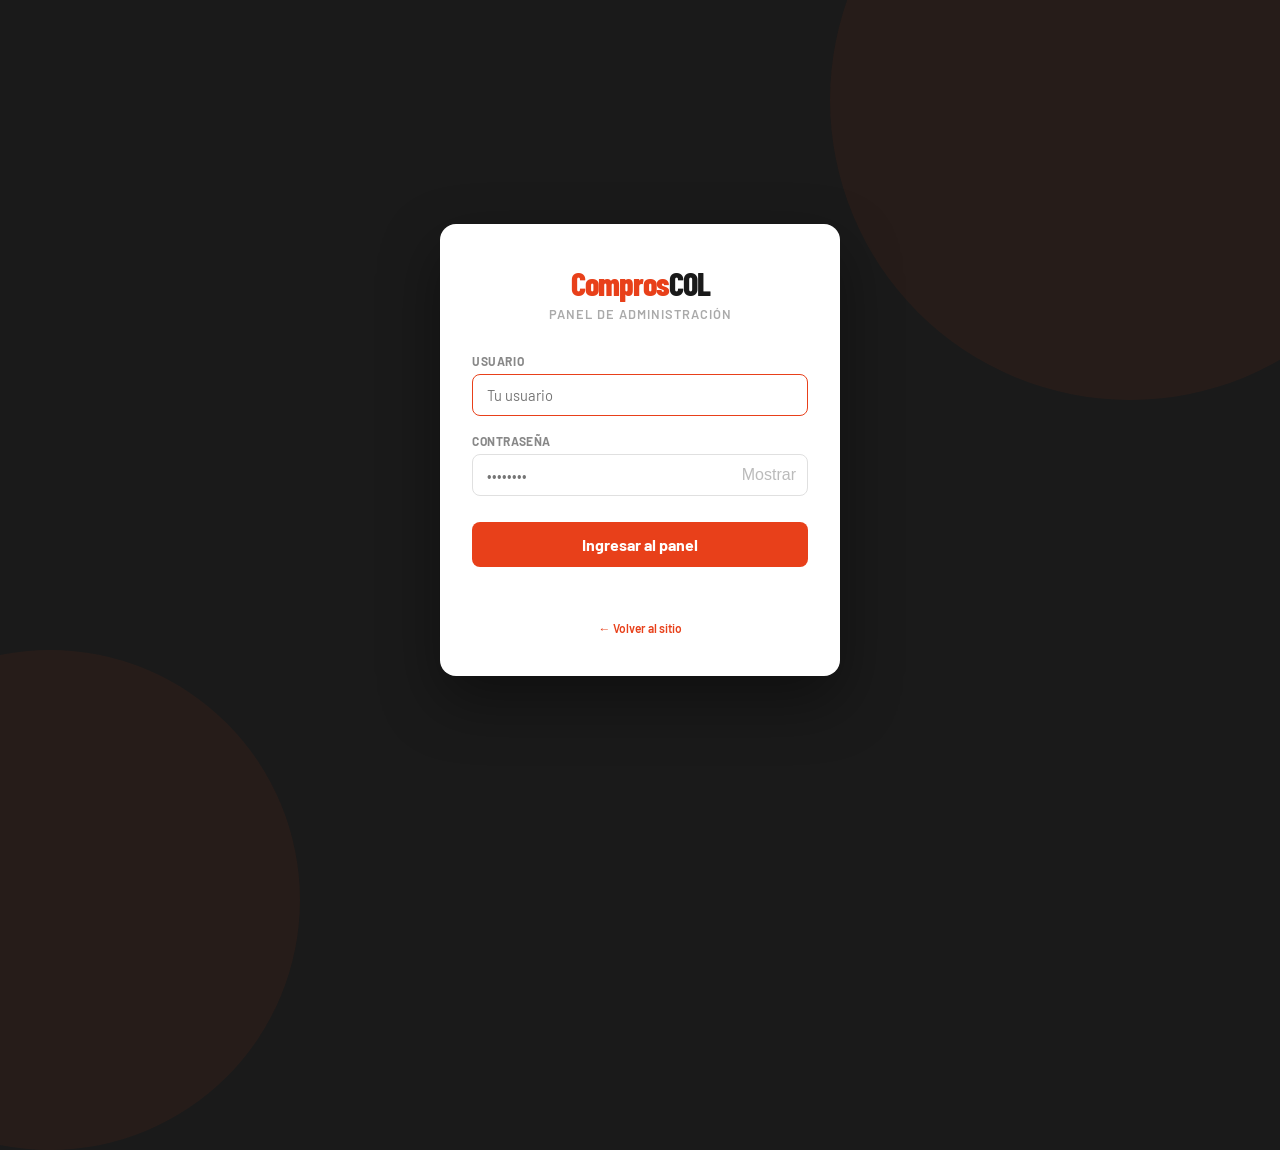
<file: login.html>
<!DOCTYPE html>
<html lang="es">
<head>
<meta charset="UTF-8"/>
<meta name="viewport" content="width=device-width, initial-scale=1.0"/>
<title>Admin – ComprosCol</title>
<link href="https://fonts.googleapis.com/css2?family=Barlow+Condensed:wght@700;800&family=Barlow:wght@400;500;600&display=swap" rel="stylesheet"/>
<style>
*{margin:0;padding:0;box-sizing:border-box}
:root{--naranja:#E8401A;--naranja-dark:#C23210;--gris-oscuro:#1A1A1A;--borde:#E0E0E0}

body{
  font-family:'Barlow',sans-serif;
  min-height:100vh;
  display:flex;align-items:center;justify-content:center;
  background:var(--gris-oscuro);
  position:relative;overflow:hidden
}

/* Fondo decorativo */
.bg-shape{
  position:absolute;width:600px;height:600px;border-radius:50%;
  background:var(--naranja);opacity:.06;pointer-events:none
}
.bg-shape.s1{top:-200px;right:-150px}
.bg-shape.s2{bottom:-250px;left:-200px;width:500px;height:500px}

/* Tarjeta */
.card{
  position:relative;z-index:1;
  background:#fff;border-radius:16px;
  width:100%;max-width:400px;
  padding:2.5rem 2rem;
  box-shadow:0 24px 60px rgba(0,0,0,.4)
}

/* Logo */
.logo{
  font-family:'Barlow Condensed',sans-serif;
  font-size:2rem;font-weight:800;
  color:var(--naranja);text-align:center;
  letter-spacing:-1px;margin-bottom:.25rem
}
.logo span{color:var(--gris-oscuro)}
.subtitle{
  text-align:center;font-size:.8rem;font-weight:600;
  color:#aaa;text-transform:uppercase;letter-spacing:1px;
  margin-bottom:2rem
}

/* Campos */
.field{margin-bottom:1.1rem}
.field label{
  display:block;font-size:.75rem;font-weight:700;
  text-transform:uppercase;letter-spacing:.6px;
  color:#888;margin-bottom:.4rem
}
.field-wrap{position:relative}
.field input{
  width:100%;padding:11px 40px 11px 14px;
  border:1.5px solid var(--borde);border-radius:8px;
  font-family:'Barlow',sans-serif;font-size:.92rem;
  color:var(--gris-oscuro);transition:border-color .2s;background:#fff
}
.field input:focus{outline:none;border-color:var(--naranja)}
.field input.error{border-color:#e53}
.toggle-pass{
  position:absolute;right:12px;top:50%;transform:translateY(-50%);
  background:none;border:none;cursor:pointer;font-size:1rem;color:#bbb;
  transition:color .2s
}
.toggle-pass:hover{color:var(--naranja)}

/* Error msg */
.error-msg{
  background:#fff0f0;border:1px solid #fcc;border-radius:6px;
  padding:9px 14px;font-size:.82rem;color:#c33;font-weight:600;
  margin-bottom:1rem;display:none;align-items:center;gap:8px
}
.error-msg.show{display:flex}

/* Botón */
.btn-login{
  width:100%;padding:13px;background:var(--naranja);color:#fff;
  border:none;border-radius:8px;font-family:'Barlow',sans-serif;
  font-weight:700;font-size:1rem;cursor:pointer;
  transition:background .2s,transform .15s;margin-top:.5rem;
  position:relative;overflow:hidden
}
.btn-login:hover{background:var(--naranja-dark);transform:translateY(-1px)}
.btn-login:active{transform:translateY(0)}
.btn-login.loading{pointer-events:none;opacity:.8}
.btn-login .spinner{
  display:none;width:18px;height:18px;border:2px solid rgba(255,255,255,.4);
  border-top-color:#fff;border-radius:50%;
  animation:spin .7s linear infinite;margin:0 auto
}
.btn-login.loading .btn-text{display:none}
.btn-login.loading .spinner{display:block}
@keyframes spin{to{transform:rotate(360deg)}}

/* Footer */
.card-footer{
  text-align:center;margin-top:1.5rem;
  font-size:.75rem;color:#bbb
}
.card-footer a{color:var(--naranja);text-decoration:none;font-weight:600}
.card-footer a:hover{text-decoration:underline}

/* Intentos restantes */
.intentos{
  text-align:center;font-size:.75rem;color:#bbb;
  margin-top:.75rem;min-height:18px
}
</style>
</head>
<body>

<div class="bg-shape s1"></div>
<div class="bg-shape s2"></div>

<div class="card">
  <div class="logo">Compros<span>COL</span></div>
  <div class="subtitle">Panel de administración</div>

  <div class="error-msg" id="errorMsg">
    <span></span>
    <span id="errorText">Usuario o contraseña incorrectos</span>
  </div>

  <div class="field">
    <label>Usuario</label>
    <div class="field-wrap">
      <input type="text" id="fUser" placeholder="Tu usuario" autocomplete="username"
        onkeydown="if(event.key==='Enter')intentarLogin()"/>
    </div>
  </div>

  <div class="field">
    <label>Contraseña</label>
    <div class="field-wrap">
      <input type="password" id="fPass" placeholder="••••••••" autocomplete="current-password"
        onkeydown="if(event.key==='Enter')intentarLogin()"/>
      <button class="toggle-pass" onclick="togglePass()" tabindex="-1" type="button">Mostrar</button>
    </div>
  </div>

  <button class="btn-login" id="btnLogin" onclick="intentarLogin()">
    <span class="btn-text">Ingresar al panel</span>
    <div class="spinner"></div>
  </button>

  <div class="intentos" id="intentosMsg"></div>

  <div class="card-footer">
    <a href="index.html">← Volver al sitio</a>
  </div>
</div>

<script>
// ── CREDENCIALES ── Cámbialas aquí
const CREDENCIALES = [
  { usuario: 'admin', pass: 'comproscol2021' }
];

const MAX_INTENTOS = 5;
const BLOQUEO_MIN = 5;

let intentosFallidos = parseInt(sessionStorage.getItem('loginFails') || '0');
let bloqueadoHasta = parseInt(sessionStorage.getItem('bloqueadoHasta') || '0');

function estasBloqueado() {
  return bloqueadoHasta > Date.now();
}

function tiempoRestante() {
  return Math.ceil((bloqueadoHasta - Date.now()) / 1000);
}

function mostrarError(msg) {
  const el = document.getElementById('errorMsg');
  document.getElementById('errorText').textContent = msg;
  el.classList.add('show');
  document.getElementById('fUser').classList.add('error');
  document.getElementById('fPass').classList.add('error');
}

function limpiarError() {
  document.getElementById('errorMsg').classList.remove('show');
  document.getElementById('fUser').classList.remove('error');
  document.getElementById('fPass').classList.remove('error');
}

function actualizarIntentos() {
  const restantes = MAX_INTENTOS - intentosFallidos;
  const msg = document.getElementById('intentosMsg');
  if (intentosFallidos > 0 && !estasBloqueado()) {
    msg.textContent = `${restantes} intento${restantes !== 1 ? 's' : ''} restante${restantes !== 1 ? 's' : ''}`;
    msg.style.color = restantes <= 2 ? '#e53' : '#bbb';
  } else {
    msg.textContent = '';
  }
}

function intentarLogin() {
  limpiarError();

  // Verificar bloqueo
  if (estasBloqueado()) {
    mostrarError(`Bloqueado. Espera ${tiempoRestante()} segundos.`);
    return;
  }

  const user = document.getElementById('fUser').value.trim();
  const pass = document.getElementById('fPass').value;

  if (!user || !pass) {
    mostrarError('Completa usuario y contraseña');
    return;
  }

  // Animación de carga
  const btn = document.getElementById('btnLogin');
  btn.classList.add('loading');

  setTimeout(() => {
    btn.classList.remove('loading');

    const valido = CREDENCIALES.some(c => c.usuario === user && c.pass === pass);

    if (valido) {
      sessionStorage.setItem('adminAuth', 'true');
      sessionStorage.removeItem('loginFails');
      sessionStorage.removeItem('bloqueadoHasta');
      btn.textContent = 'Acceso concedido...';
      btn.style.background = '#2e7d32';
      setTimeout(() => window.location.href = 'admin.html', 600);
    } else {
      intentosFallidos++;
      sessionStorage.setItem('loginFails', intentosFallidos);

      if (intentosFallidos >= MAX_INTENTOS) {
        const hasta = Date.now() + BLOQUEO_MIN * 60 * 1000;
        sessionStorage.setItem('bloqueadoHasta', hasta);
        bloqueadoHasta = hasta;
        mostrarError(`Demasiados intentos. Bloqueado por ${BLOQUEO_MIN} minutos.`);
        document.getElementById('intentosMsg').textContent = '';
        // Contador regresivo
        const iv = setInterval(() => {
          if (!estasBloqueado()) { clearInterval(iv); actualizarIntentos(); limpiarError(); }
          else mostrarError(`Bloqueado. Espera ${tiempoRestante()} segundos.`);
        }, 1000);
      } else {
        mostrarError('Usuario o contraseña incorrectos');
        actualizarIntentos();
      }
      document.getElementById('fPass').value = '';
      document.getElementById('fPass').focus();
    }
  }, 700);
}

function togglePass() {
  const f = document.getElementById('fPass');
  f.type = f.type === 'password' ? 'text' : 'password';
}

// Si ya está autenticado, ir directo al admin
if (sessionStorage.getItem('adminAuth')) {
  window.location.href = 'admin.html';
}

actualizarIntentos();
document.getElementById('fUser').focus();
</script>
</body>
</html>
</file>
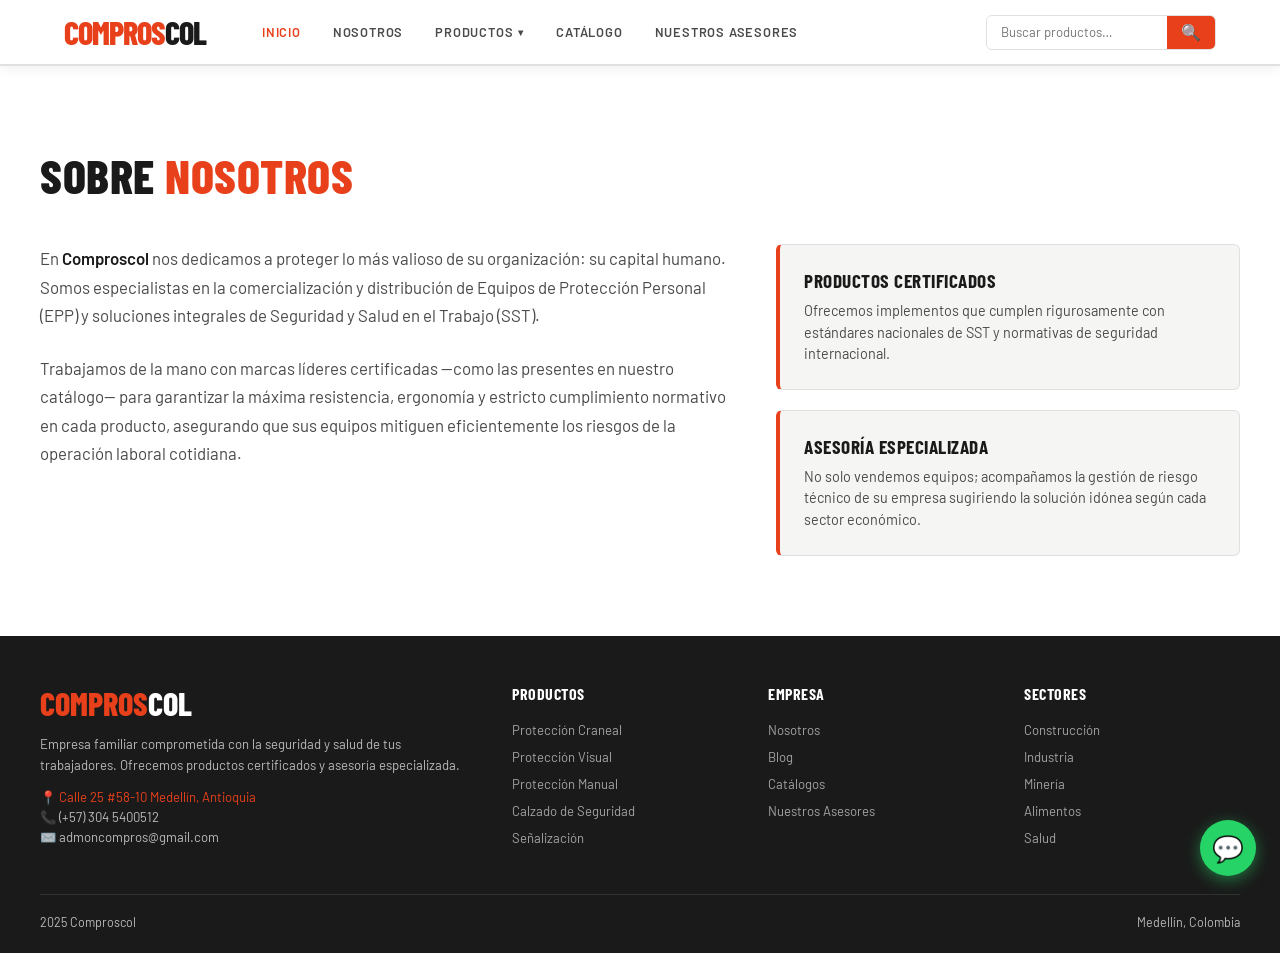
<file: nosotros.html>
<!DOCTYPE html>
<html lang="es">
<head>
<meta charset="UTF-8"/>
<meta name="viewport" content="width=device-width, initial-scale=1.0"/>
<title>Comproscol – Implementos de Seguridad Y Salud en el Trabajo</title>
<link href="https://fonts.googleapis.com/css2?family=Barlow+Condensed:wght@600;700;800&family=Barlow:wght@400;500;600&display=swap" rel="stylesheet"/>
<link rel="stylesheet" href="stylesns.css"/>
</head>
<body>

<!-- ──── NAV ──── -->
<nav>
  <div class="nav-inner">
    <a class="logo" href="index.html">COMPROS<span>COL</span></a>
    <ul class="nav-links">
      <li class="active"><a href="index.html">Inicio</a></li>
      <li><a href="nosotros.html">Nosotros</a></li>
      <li>
        <a href="#">Productos <span class="chevron">▾</span></a>
        <div class="mega-menu">
          <div class="mega-col">
            <h4>Categorías</h4>
            <ul>
              <li><a href="categoria.html?cat=Calzado de Seguridad">Calzado de Seguridad</a></li>
              <li><a href="categoria.html?cat=Protección Craneal">Protección Craneal</a></li>
              <li><a href="categoria.html?cat=Protección Visual">Protección Visual</a></li>
              <li><a href="categoria.html?cat=Protección Manual">Protección Manual</a></li>
              <li><a href="categoria.html?cat=Protección Corporal">Protección Corporal</a></li>
              <li><a href="categoria.html?cat=Protección Respiratoria">Protección Respiratoria</a></li>
              <li><a href="categoria.html?cat=Protección Auditiva">Protección Auditiva</a></li>
              <li><a href="categoria.html?cat=Trabajo en Alturas">Trabajo en Alturas</a></li>
              <li><a href="categoria.html?cat=Señalización">Señalización</a></li>
              <li><a href="categoria.html?cat=Primeros Auxilios">Primeros Auxilios</a></li>
            </ul>
          </div>
          <div class="mega-col">
            <h4>Marcas</h4>
            <ul>
              <li><a href="#">3M</a></li>
              <li><a href="#">Ansell</a></li>
              <li><a href="#">Sosega</a></li>
              <li><a href="#">Petzl</a></li>
              <li><a href="#">MSA Safety</a></li>
              <li><a href="#">DuPont</a></li>
              <li><a href="#">Kondor</a></li>
              <li><a href="#">Kastako</a></li>
            </ul>
          </div>
          <div class="mega-col">
            <h4>Sectores</h4>
            <ul>
              <li><a href="#">Construcción</a></li>
              <li><a href="#">IndustriaL</a></li>
              <li><a href="#">Alimentos</a></li>
              <li><a href="#">Logística</a></li>
              <li><a href="#">Salud</a></li>
              <li><a href="#">Agro</a></li>
              <li><a href="#">Manufactura</a></li>
            </ul>
          </div>
        </div>
      </li>
      <li><a href="#">Catálogo</a></li>
      <li><a href="nuestros-asesores.html">Nuestros Asesores</a></li>
    </ul>
    <div class="nav-search">
      <input type="text" placeholder="Buscar productos…" id="heroSearch"/>
      <button onclick="buscar()">🔍</button>
    </div>
  </div>
</nav>

<main class="pagina-nosotros">
  <div class="container-nosotros">
    
    <!-- Título industrial pesado usando Barlow Condensed -->
    <h1 class="titulo-nosotros">SOBRE <span class="resaltado-naranja">NOSOTROS</span></h1>
    
    <div class="grid-nosotros">
      <!-- Columna Texto descriptivo principal -->
      <div class="bloque-descripcion">
        <p>En <strong>Comproscol</strong> nos dedicamos a proteger lo más valioso de su organización: su capital humano. Somos especialistas en la comercialización y distribución de Equipos de Protección Personal (EPP) y soluciones integrales de Seguridad y Salud en el Trabajo (SST).</p>
        <p>Trabajamos de la mano con marcas líderes certificadas —como las presentes en nuestro catálogo— para garantizar la máxima resistencia, ergonomía y estricto cumplimiento normativo en cada producto, asegurando que sus equipos mitiguen eficientemente los riesgos de la operación laboral cotidiana.</p>
      </div>
      
      <!-- Columna Bloques Estilo Pilares/Propuesta de valor -->
      <div class="bloque-pilares">
        <div class="tarjeta-pilar">
          <h3>PRODUCTOS CERTIFICADOS</h3>
          <p>Ofrecemos implementos que cumplen rigurosamente con estándares nacionales de SST y normativas de seguridad internacional.</p>
        </div>
        <div class="tarjeta-pilar">
          <h3>ASESORÍA ESPECIALIZADA</h3>
          <p>No solo vendemos equipos; acompañamos la gestión de riesgo técnico de su empresa sugiriendo la solución idónea según cada sector económico.</p>
        </div>
      </div>
    </div>

  </div>
  </main>

<!-- ──── FOOTER ──── -->
<footer id="contacto">
  <div class="container">
    <div class="footer-grid">
      <div>
        <div class="footer-logo">COMPROS<span>COL</span></div>
        <p class="footer-desc">Empresa familiar comprometida con la seguridad y salud de tus trabajadores. Ofrecemos productos certificados y asesoría especializada.</p>
        <p style="margin-top:.75rem;font-size:.82rem;color:var(--naranja)">📍 Calle 25 #58-10 Medellín, Antioquia</p>
        <p style="font-size:.82rem;margin-top:.25rem">📞 (+57) 304 5400512 </p>
        <p style="font-size:.82rem;margin-top:.25rem">✉️ admoncompros@gmail.com</p>
      </div>
      <div class="footer-col">
        <h5>Productos</h5>
        <ul>
          <li><a href="categoria.html?cat=Protección Craneal">Protección Craneal</a></li>
          <li><a href="categoria.html?cat=Protección Visual">Protección Visual</a></li>
          <li><a href="categoria.html?cat=Protección Manual">Protección Manual</a></li>
          <li><a href="categoria.html?cat=Calzado de Seguridad">Calzado de Seguridad</a></li>
          <li><a href="categoria.html?cat=Señalización">Señalización</a></li>
        </ul>
      </div>
      <div class="footer-col">
        <h5>Empresa</h5>
        <ul>
          <li><a href="nosotros.html">Nosotros</a></li>
          <li><a href="#">Blog</a></li>
          <li><a href="catalogo.html">Catálogos</a></li>
          <li><a href="nuestros-asesores.html">Nuestros Asesores</a></li>
        </ul>
      </div>
      <div class="footer-col">
        <h5>Sectores</h5>
        <ul>
          <li><a href="#">Construcción</a></li>
          <li><a href="#">Industria</a></li>
          <li><a href="#">Minería</a></li>
          <li><a href="#">Alimentos</a></li>
          <li><a href="#">Salud</a></li>
        </ul>
      </div>
    </div>
    <div class="footer-bottom">
      <span>2025 Comproscol</span>
      <span>Medellín, Colombia</span>
    </div>
  </div>
</footer>

<!-- WhatsApp flotante -->
<a class="wa-float" href="https://wa.me/573045400512" target="_blank" title="Escríbenos por WhatsApp">💬</a>

<!-- ──── MODAL ──── -->
<div class="modal-overlay" id="modal">
  <div class="modal-box">
    <button class="modal-close-btn" onclick="cerrarModal()">✕</button>
    <div class="modal-img-placeholder" id="m-img"></div>
    <div class="modal-content">
      <div class="modal-cat-tag" id="m-cat"></div>
      <h3 class="modal-title" id="m-name"></h3>
      <p class="modal-desc" id="m-desc"></p>
      <div class="modal-specs-box">
        <h4>Especificaciones técnicas</h4>
        <div id="m-specs"></div>
      </div>
      <div class="modal-actions">
        <button class="modal-wa" onclick="abrirWA()">💬 Pedir por WhatsApp</button>
        <button class="modal-consult" onclick="consultarIA()">Consultar ↗</button>
      </div>
    </div>
  </div>
</div>

<script src="app.js"></script>

</body>
</html>
</file>
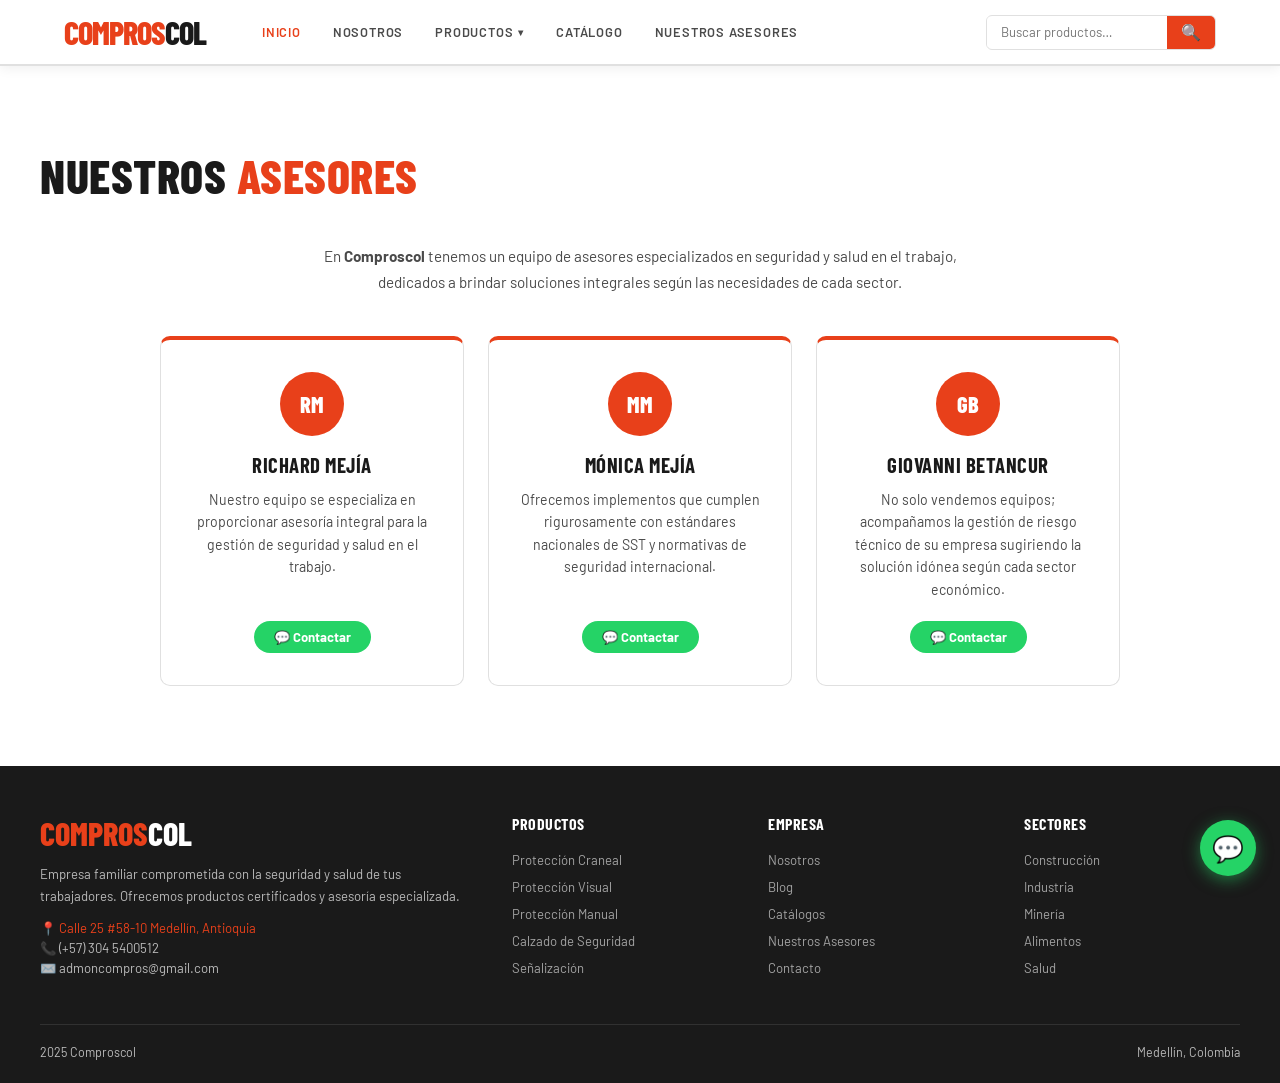
<file: nuestros-asesores.html>
<!DOCTYPE html>
<html lang="es">
<head>
<meta charset="UTF-8"/>
<meta name="viewport" content="width=device-width, initial-scale=1.0"/>
<title>Comproscol – Implementos de Seguridad Y Salud en el Trabajo</title>
<link href="https://fonts.googleapis.com/css2?family=Barlow+Condensed:wght@600;700;800&family=Barlow:wght@400;500;600&display=swap" rel="stylesheet"/>
<link rel="stylesheet" href="stylesns.css"/>
 <style>*{margin:0;padding:0;box-sizing:border-box}
:root{
  --naranja:#E8401A;
  --naranja-dark:#C23210;
  --naranja-light:#FF6B3D;
  --gris-oscuro:#1A1A1A;
  --gris-medio:#4A4A4A;
  --gris-claro:#F5F5F3;
  --blanco:#FFFFFF;
  --borde:#E0E0E0;
}
html{scroll-behavior:smooth}
body{font-family:'Barlow',sans-serif;color:var(--gris-oscuro);background:#fff}

/* ──── NAVBAR ──── */
nav{
  position:sticky;top:0;z-index:1000;
  background:#fff;
  border-bottom:2px solid var(--borde);
  box-shadow:0 2px 12px rgba(0,0,0,.07)
}
.nav-inner{
  max-width:1200px;margin:0 auto;
  display:flex;align-items:center;gap:0;
  padding:0 1.5rem;height:64px
}
.logo{
  font-family:'Barlow Condensed',sans-serif;
  font-size:2rem;font-weight:800;
  color:var(--naranja);
  text-decoration:none;letter-spacing:-1px;
  margin-right:2.5rem;flex-shrink:0
}
.logo span{color:var(--gris-oscuro)}
.nav-links{display:flex;align-items:stretch;list-style:none;height:64px;flex:1}
.nav-links > li{position:relative;display:flex;align-items:center}
.nav-links > li > a{
  display:flex;align-items:center;gap:5px;
  padding:0 1rem;height:100%;
  font-size:.8rem;font-weight:600;letter-spacing:.8px;
  text-transform:uppercase;text-decoration:none;
  color:var(--gris-medio);transition:color .2s
}
.nav-links > li > a:hover,
.nav-links > li.active > a{color:var(--naranja)}
.nav-links > li > a .chevron{
  font-size:.6rem;transition:transform .25s;display:inline-block
}
.nav-links > li:hover > a .chevron{transform:rotate(180deg)}

/* Mega menú */
.mega-menu{
  display:none;position:absolute;top:64px;left:50%;transform:translateX(-50%);
  background:#fff;border-top:3px solid var(--naranja);
  box-shadow:0 12px 40px rgba(0,0,0,.13);
  min-width:780px;padding:2rem;
  border-radius:0 0 8px 8px;
  animation:fadeDown .2s ease
}
@keyframes fadeDown{from{opacity:0;transform:translateX(-50%) translateY(-8px)}to{opacity:1;transform:translateX(-50%) translateY(0)}}
.nav-links > li:hover .mega-menu{display:flex}
.mega-col h4{
  font-family:'Barlow Condensed',sans-serif;
  font-size:1rem;font-weight:700;letter-spacing:.5px;
  color:var(--naranja);text-transform:uppercase;
  margin-bottom:1rem;border-bottom:1.5px solid var(--borde);padding-bottom:.5rem
}
.mega-col{flex:1}
.mega-col ul{list-style:none}
.mega-col ul li{padding:4px 0}
.mega-col ul li a{
  font-size:.82rem;color:var(--gris-medio);text-decoration:none;
  display:flex;align-items:center;gap:6px;transition:color .15s
}
.mega-col ul li a::before{content:'›';color:var(--naranja);font-weight:700}
.mega-col ul li a:hover{color:var(--naranja)}

/* Search */
.nav-search{
  display:flex;align-items:center;margin-left:auto;
  border:1.5px solid var(--borde);border-radius:6px;overflow:hidden
}
.nav-search input{
  border:none;outline:none;padding:7px 14px;font-size:.82rem;
  font-family:'Barlow',sans-serif;width:180px;color:var(--gris-oscuro)
}
.nav-search button{
  background:var(--naranja);border:none;padding:7px 14px;cursor:pointer;color:#fff;font-size:1rem
}
.nav-search button:hover{background:var(--naranja-dark)}

/* ──── HERO ──── */
.hero{
  position:relative;overflow:hidden;
  background:linear-gradient(100deg, #1A1A1A 0%, #2d1008 55%, transparent 100%);
  min-height:520px;display:flex;align-items:center
}
.hero-bg{
  position:absolute;inset:0;
  background:url('https://images.unsplash.com/photo-1504328345606-18bbc8c9d7d1?w=1400&q=80') center/cover no-repeat;
  opacity:.35
}
.hero-shape{
  position:absolute;right:0;top:0;bottom:0;width:48%;
  background:var(--naranja);clip-path:polygon(18% 0,100% 0,100% 100%,0% 100%);
  opacity:.18
}
.hero-content{
  position:relative;z-index:2;
  max-width:1200px;margin:0 auto;padding:5rem 1.5rem;
}
.hero-tag{
  display:inline-block;background:var(--naranja);color:#fff;
  font-family:'Barlow Condensed',sans-serif;font-size:.85rem;
  font-weight:700;letter-spacing:1.5px;text-transform:uppercase;
  padding:5px 14px;border-radius:3px;margin-bottom:1.2rem
}
.hero-content h1{
  font-family:'Barlow Condensed',sans-serif;
  font-size:clamp(2.8rem,6vw,4.5rem);font-weight:800;
  color:#fff;line-height:1;text-transform:uppercase;
  margin-bottom:1rem;max-width:600px
}
.hero-content h1 em{color:var(--naranja);font-style:normal}
.hero-content p{
  color:rgba(255,255,255,.75);font-size:1rem;
  line-height:1.7;max-width:480px;margin-bottom:2rem
}
.hero-btns{display:flex;gap:12px;flex-wrap:wrap}
.btn-primary{
  background:var(--naranja);color:#fff;
  font-family:'Barlow',sans-serif;font-weight:600;font-size:.9rem;
  padding:13px 28px;border-radius:5px;border:none;cursor:pointer;
  text-decoration:none;transition:background .2s,transform .15s;display:inline-block
}
.btn-primary:hover{background:var(--naranja-dark);transform:translateY(-1px)}
.btn-secondary{
  background:transparent;color:#fff;
  font-family:'Barlow',sans-serif;font-weight:600;font-size:.9rem;
  padding:13px 28px;border-radius:5px;border:2px solid rgba(255,255,255,.5);
  cursor:pointer;text-decoration:none;transition:all .2s;display:inline-block
}
.btn-secondary:hover{border-color:#fff;background:rgba(255,255,255,.08)}

/* Hero stats */
.hero-stats{
  display:flex;gap:2.5rem;margin-top:3rem;flex-wrap:wrap
}
.stat{color:#fff}
.stat strong{
  font-family:'Barlow Condensed',sans-serif;
  font-size:2rem;font-weight:800;color:var(--naranja-light);display:block
}
.stat span{font-size:.8rem;color:rgba(255,255,255,.6);text-transform:uppercase;letter-spacing:.5px}

/* ──── SECTORES ──── */
.sectores{background:#fff;padding:4rem 1.5rem}
.sectores .container{max-width:1200px;margin:0 auto}
.section-title{
  font-family:'Barlow Condensed',sans-serif;
  font-size:2.2rem;font-weight:700;
  color:var(--naranja);text-align:center;margin-bottom:.5rem
}
.section-sub{text-align:center;color:var(--gris-medio);font-size:.95rem;margin-bottom:2.5rem}
.sectores-grid{
  display:grid;grid-template-columns:repeat(auto-fill,minmax(200px,1fr));gap:16px
}
.sector-card{
  position:relative;height:180px;border-radius:8px;overflow:hidden;cursor:pointer
}
.sector-card img{width:100%;height:100%;object-fit:cover;transition:transform .4s}
.sector-card:hover img{transform:scale(1.06)}
.sector-card .sector-overlay{
  position:absolute;inset:0;
  background:linear-gradient(to top, rgba(0,0,0,.75) 0%, rgba(0,0,0,.1) 60%);
  display:flex;align-items:flex-end;padding:14px
}
.sector-card .sector-name{
  color:#fff;font-family:'Barlow Condensed',sans-serif;
  font-size:1.1rem;font-weight:700;text-transform:uppercase;letter-spacing:.5px
}
.sector-card .sector-tag{
  position:absolute;top:10px;left:10px;
  background:var(--naranja);color:#fff;
  font-size:.65rem;font-weight:700;letter-spacing:.5px;text-transform:uppercase;
  padding:3px 9px;border-radius:3px
}

/* ──── CATÁLOGO ──── */
.catalogo{background:var(--gris-claro);padding:4rem 1.5rem}
.catalogo .container{max-width:1200px;margin:0 auto}
.catalogo-header{
  display:flex;align-items:center;justify-content:space-between;
  flex-wrap:wrap;gap:1rem;margin-bottom:2rem
}
.cat-filters{display:flex;flex-wrap:wrap;gap:8px}
.filter-btn{
  padding:7px 16px;border-radius:20px;font-size:.8rem;font-weight:600;
  border:1.5px solid var(--borde);background:#fff;
  color:var(--gris-medio);cursor:pointer;transition:all .2s;
  font-family:'Barlow',sans-serif
}
.filter-btn:hover,.filter-btn.active{
  background:var(--naranja);color:#fff;border-color:var(--naranja)
}
.productos-grid{
  display:grid;grid-template-columns:repeat(auto-fill,minmax(230px,1fr));gap:20px
}
.prod-card{
  background:#fff;border-radius:10px;border:1px solid var(--borde);
  overflow:hidden;cursor:pointer;transition:transform .2s,box-shadow .2s
}
.prod-card:hover{transform:translateY(-4px);box-shadow:0 12px 30px rgba(0,0,0,.1)}
.prod-img{
  width:100%;height:180px;object-fit:cover;display:block;
  background:var(--gris-claro);position:relative;overflow:hidden
}
.prod-img-placeholder{
  width:100%;height:180px;display:flex;align-items:center;justify-content:center;
  font-size:4rem;background:linear-gradient(135deg,#f0f0f0,#e8e8e8)
}
.prod-badge{
  position:absolute;top:10px;left:10px;
  background:var(--naranja);color:#fff;
  font-size:.68rem;font-weight:700;padding:3px 9px;border-radius:3px;text-transform:uppercase
}
.prod-badge.agotado{background:#999}
.prod-body{padding:14px 16px}
.prod-cat{
  font-size:.72rem;font-weight:700;color:var(--naranja);
  text-transform:uppercase;letter-spacing:.5px;margin-bottom:5px
}
.prod-name{font-size:.95rem;font-weight:600;line-height:1.35;margin-bottom:6px}
.prod-desc{font-size:.8rem;color:var(--gris-medio);line-height:1.5;margin-bottom:12px}
.prod-footer{display:flex;align-items:center;justify-content:space-between}
.prod-norma{font-size:.72rem;color:var(--gris-medio);background:var(--gris-claro);padding:3px 9px;border-radius:20px}
.prod-cta{
  background:var(--naranja);color:#fff;border:none;
  font-size:.78rem;font-weight:600;padding:7px 14px;border-radius:5px;
  cursor:pointer;font-family:'Barlow',sans-serif;transition:background .2s
}
.prod-cta:hover{background:var(--naranja-dark)}

/* ──── MARCAS ──── */
.marcas{background:#fff;padding:3.5rem 1.5rem}
.marcas .container{max-width:1200px;margin:0 auto}
.marcas-strip{
  display:flex;flex-wrap:wrap;justify-content:center;gap:1rem;margin-top:2rem
}
.marca-pill{
  background:var(--gris-claro);border:1px solid var(--borde);
  border-radius:5px;padding:8px 20px;
  font-size:.82rem;font-weight:600;color:var(--gris-medio);
  cursor:pointer;transition:all .2s
}
.marca-pill:hover{background:var(--naranja);color:#fff;border-color:var(--naranja)}

/* ──── MODAL ──── */
.modal-overlay{
  display:none;position:fixed;inset:0;background:rgba(0,0,0,.6);
  z-index:2000;align-items:center;justify-content:center;padding:1rem
}
.modal-overlay.open{display:flex}
.modal-box{
  background:#fff;border-radius:12px;width:100%;max-width:520px;
  max-height:90vh;overflow-y:auto;position:relative
}
.modal-img{
  width:100%;height:220px;object-fit:cover;border-radius:12px 12px 0 0
}
.modal-img-placeholder{
  width:100%;height:220px;display:flex;align-items:center;justify-content:center;
  font-size:5rem;background:linear-gradient(135deg,#f5f5f5,#e8e8e8);
  border-radius:12px 12px 0 0
}
.modal-close-btn{
  position:absolute;top:12px;right:14px;width:34px;height:34px;
  background:rgba(0,0,0,.4);border:none;border-radius:50%;color:#fff;
  font-size:1.1rem;cursor:pointer;display:flex;align-items:center;justify-content:center
}
.modal-content{padding:1.5rem}
.modal-cat-tag{
  display:inline-block;background:var(--naranja);color:#fff;
  font-size:.72rem;font-weight:700;padding:3px 10px;border-radius:3px;
  text-transform:uppercase;letter-spacing:.5px;margin-bottom:.75rem
}
.modal-title{font-family:'Barlow Condensed',sans-serif;font-size:1.6rem;font-weight:700;margin-bottom:.5rem}
.modal-desc{font-size:.9rem;color:var(--gris-medio);line-height:1.65;margin-bottom:1.25rem}
.modal-specs-box{background:var(--gris-claro);border-radius:8px;padding:1rem 1.25rem;margin-bottom:1.25rem}
.modal-specs-box h4{
  font-size:.75rem;font-weight:700;text-transform:uppercase;letter-spacing:.6px;
  color:var(--gris-medio);margin-bottom:.75rem
}
.spec-row{display:flex;justify-content:space-between;font-size:.84rem;padding:5px 0;border-bottom:1px solid var(--borde)}
.spec-row:last-child{border:none}
.spec-key{color:var(--gris-medio)}
.spec-val{font-weight:600}
.modal-actions{display:flex;gap:10px}
.modal-wa{
  flex:1;background:#25D366;color:#fff;border:none;
  padding:12px;border-radius:7px;font-size:.88rem;font-weight:600;
  cursor:pointer;font-family:'Barlow',sans-serif
}
.modal-consult{
  flex:1;background:transparent;color:var(--naranja);
  border:2px solid var(--naranja);padding:12px;border-radius:7px;
  font-size:.88rem;font-weight:600;cursor:pointer;font-family:'Barlow',sans-serif
}
.modal-consult:hover{background:var(--naranja);color:#fff}

/* ──── FOOTER ──── */
footer{background:var(--gris-oscuro);color:rgba(255,255,255,.7);padding:3rem 1.5rem 1.5rem}
footer .container{max-width:1200px;margin:0 auto}
.footer-grid{display:grid;grid-template-columns:2fr 1fr 1fr 1fr;gap:2.5rem;margin-bottom:2.5rem}
.footer-logo{font-family:'Barlow Condensed',sans-serif;font-size:2rem;font-weight:800;color:var(--naranja);margin-bottom:.75rem}
.footer-logo span{color:#fff}
.footer-desc{font-size:.82rem;line-height:1.65}
.footer-col h5{
  font-family:'Barlow Condensed',sans-serif;font-size:1rem;font-weight:700;
  color:#fff;text-transform:uppercase;letter-spacing:.5px;margin-bottom:1rem
}
.footer-col ul{list-style:none}
.footer-col ul li{margin-bottom:.5rem}
.footer-col ul li a{font-size:.82rem;color:rgba(255,255,255,.6);text-decoration:none;transition:color .15s}
.footer-col ul li a:hover{color:var(--naranja)}
.footer-bottom{
  border-top:1px solid rgba(255,255,255,.1);padding-top:1.25rem;
  display:flex;justify-content:space-between;flex-wrap:wrap;gap:.5rem;font-size:.78rem
}

/* WhatsApp flotante */
.wa-float{
  position:fixed;bottom:24px;right:24px;z-index:999;
  width:56px;height:56px;border-radius:50%;
  background:#25D366;color:#fff;
  font-size:1.6rem;display:flex;align-items:center;justify-content:center;
  box-shadow:0 4px 16px rgba(37,211,102,.5);cursor:pointer;
  text-decoration:none;transition:transform .2s
}
.wa-float:hover{transform:scale(1.1)}

/* Responsive */
@media(max-width:768px){
  .nav-links{display:none}
  .footer-grid{grid-template-columns:1fr 1fr}
  .hero-content h1{font-size:2.5rem}
  .hero-stats{gap:1.5rem}
}
@media(max-width:480px){
  .footer-grid{grid-template-columns:1fr}
  .modal-actions{flex-direction:column}
}

/* ==========================================================================
   NUEVA SECCIÓN: PÁGINA INDEPENDIENTE DE NOSOTROS
   ========================================================================== */

.pagina-nosotros {
  background-color: var(--blanco);
  color: var(--gris-oscuro);
  padding: 5rem 1.5rem;
}

.container-nosotros {
  max-width: 1200px;
  margin: 0 auto;
}

.titulo-nosotros {
  font-family: 'Barlow Condensed', sans-serif;
  font-size: clamp(2.2rem, 5vw, 3rem);
  font-weight: 800;
  letter-spacing: .5px;
  margin-bottom: 2.5rem;
  color: var(--gris-oscuro);
  text-transform: uppercase;
}

.resaltado-naranja {
  color: var(--naranja);
}

.grid-nosotros {
  display: grid;
  grid-template-columns: 1fr;
  gap: 2.5rem;
}

@media (min-width: 768px) {
  .grid-nosotros {
    grid-template-columns: 1.2fr 0.8fr;
  }
}

.bloque-descripcion p {
  font-family: 'Barlow', sans-serif;
  font-size: 1.05rem;
  line-height: 1.7;
  color: var(--gris-medio);
  margin-bottom: 1.5rem;
}

.bloque-descripcion strong {
  color: var(--gris-oscuro);
  font-weight: 600;
}

.bloque-pilares {
  display: flex;
  flex-direction: column;
  gap: 1.25rem;
}

.tarjeta-pilar {
  background-color: var(--gris-claro);
  padding: 1.5rem;
  border-left: 4px solid var(--naranja);
  border-radius: 6px;
  border-top: 1px solid var(--borde);
  border-right: 1px solid var(--borde);
  border-bottom: 1px solid var(--borde);
}

.tarjeta-pilar h3 {
  font-family: 'Barlow Condensed', sans-serif;
  font-size: 1.2rem;
  font-weight: 700;
  color: var(--gris-oscuro);
  margin-bottom: .5rem;
  text-transform: uppercase;
  letter-spacing: .5px;
}

.tarjeta-pilar p {
  font-family: 'Barlow', sans-serif;
  font-size: .9rem;
  color: var(--gris-medio);
  line-height: 1.5;
  margin: 0;
}

/* ──── ASESORES ──── */
.intro-asesores{
  font-size:.95rem;color:var(--gris-medio);line-height:1.7;
  max-width:680px;margin:0 auto 2.5rem;text-align:center
}
.grid-asesores{
  display:grid;
  grid-template-columns:repeat(auto-fill,minmax(260px,1fr));
  gap:1.5rem;
  max-width:960px;margin:0 auto
}
.tarjeta-asesor{
  background:#fff;
  border:1px solid var(--borde);
  border-top:4px solid var(--naranja);
  border-radius:10px;
  padding:2rem 1.5rem;
  text-align:center;
  transition:box-shadow .2s,transform .2s;
  display:flex;flex-direction:column;align-items:center;gap:.75rem
}
.tarjeta-asesor:hover{
  box-shadow:0 10px 30px rgba(0,0,0,.1);
  transform:translateY(-4px)
}
.asesor-avatar{
  width:64px;height:64px;border-radius:50%;
  background:var(--naranja);color:#fff;
  font-family:'Barlow Condensed',sans-serif;
  font-size:1.4rem;font-weight:800;
  display:flex;align-items:center;justify-content:center;
  margin-bottom:.25rem
}
.tarjeta-asesor h3{
  font-family:'Barlow Condensed',sans-serif;
  font-size:1.3rem;font-weight:700;
  color:var(--gris-oscuro);text-transform:uppercase;letter-spacing:.5px;
  margin:0
}
.tarjeta-asesor p{
  font-size:.88rem;color:var(--gris-medio);
  line-height:1.6;margin:0;flex:1
}
.asesor-wa{
  display:inline-block;margin-top:.5rem;
  background:#25D366;color:#fff;
  padding:8px 20px;border-radius:20px;
  font-size:.82rem;font-weight:700;text-decoration:none;
  transition:background .2s
}
.asesor-wa:hover{background:#1ebe5d}
</style>
</head>
<body>

<!-- ──── NAV ──── -->
<nav>
  <div class="nav-inner">
    <a class="logo" href="index.html">COMPROS<span>COL</span></a>
    <ul class="nav-links">
      <li class="active"><a href="index.html">Inicio</a></li>
      <li><a href="nosotros.html">Nosotros</a></li>
      <li>
        <a href="#">Productos <span class="chevron">▾</span></a>
        <div class="mega-menu">
          <div class="mega-col">
            <h4>Categorías</h4>
            <ul>
              <li><a href="categoria.html?cat=Calzado de Seguridad">Calzado de Seguridad</a></li>
              <li><a href="categoria.html?cat=Protección Craneal">Protección Craneal</a></li>
              <li><a href="categoria.html?cat=Protección Visual">Protección Visual</a></li>
              <li><a href="categoria.html?cat=Protección Manual">Protección Manual</a></li>
              <li><a href="categoria.html?cat=Protección Corporal">Protección Corporal</a></li>
              <li><a href="categoria.html?cat=Protección Respiratoria">Protección Respiratoria</a></li>
              <li><a href="categoria.html?cat=Protección Auditiva">Protección Auditiva</a></li>
              <li><a href="categoria.html?cat=Trabajo en Alturas">Trabajo en Alturas</a></li>
              <li><a href="categoria.html?cat=Señalización">Señalización</a></li>
              <li><a href="categoria.html?cat=Primeros Auxilios">Primeros Auxilios</a></li>
            </ul>
          </div>
          <div class="mega-col">
            <h4>Marcas</h4>
            <ul>
              <li><a href="#">3M</a></li>
              <li><a href="#">Ansell</a></li>
              <li><a href="#">Sosega</a></li>
              <li><a href="#">Petzl</a></li>
              <li><a href="#">MSA Safety</a></li>
              <li><a href="#">DuPont</a></li>
              <li><a href="#">Kondor</a></li>
              <li><a href="#">Kastako</a></li>
            </ul>
          </div>
          <div class="mega-col">
            <h4>Sectores</h4>
            <ul>
              <li><a href="#">Construcción</a></li>
              <li><a href="#">IndustriaL</a></li>
              <li><a href="#">Alimentos</a></li>
              <li><a href="#">Logística</a></li>
              <li><a href="#">Salud</a></li>
              <li><a href="#">Agro</a></li>
              <li><a href="#">Manufactura</a></li>
            </ul>
          </div>
        </div>
      </li>
      <li><a href="#">Catálogo</a></li>
      <li><a href="nuestros-asesores.html" class="active">Nuestros Asesores</a></li>
    </ul>
    <div class="nav-search">
      <input type="text" placeholder="Buscar productos…" id="heroSearch"/>
      <button onclick="buscar()">🔍</button>
    </div>
  </div>
</nav>

<main class="pagina-nosotros">
  <div class="container-nosotros">

    <h1 class="titulo-nosotros">Nuestros <span class="resaltado-naranja">Asesores</span></h1>

    <p class="intro-asesores">En <strong>Comproscol</strong> tenemos un equipo de asesores especializados en seguridad y salud en el trabajo, dedicados a brindar soluciones integrales según las necesidades de cada sector.</p>

    <div class="grid-asesores">

      <div class="tarjeta-asesor">
        <div class="asesor-avatar">RM</div>
        <h3>Richard Mejía</h3>
        <p>Nuestro equipo se especializa en proporcionar asesoría integral para la gestión de seguridad y salud en el trabajo.</p>
        <a class="asesor-wa" href="https://wa.me/573045400512?text=Hola%20Richard%2C%20quisiera%20recibir%20asesoría" target="_blank">💬 Contactar</a>
      </div>

      <div class="tarjeta-asesor">
        <div class="asesor-avatar">MM</div>
        <h3>Mónica Mejía</h3>
        <p>Ofrecemos implementos que cumplen rigurosamente con estándares nacionales de SST y normativas de seguridad internacional.</p>
        <a class="asesor-wa" href="https://wa.me/573045400512?text=Hola%20Mónica%2C%20quisiera%20recibir%20asesoría" target="_blank">💬 Contactar</a>
      </div>

      <div class="tarjeta-asesor">
        <div class="asesor-avatar">GB</div>
        <h3>Giovanni Betancur</h3>
        <p>No solo vendemos equipos; acompañamos la gestión de riesgo técnico de su empresa sugiriendo la solución idónea según cada sector económico.</p>
        <a class="asesor-wa" href="https://wa.me/573045400512?text=Hola%20Giovanni%2C%20quisiera%20recibir%20asesoría" target="_blank">💬 Contactar</a>
      </div>

    </div>
  </div>
</main>

<!-- ──── FOOTER ──── -->
<footer id="contacto">
  <div class="container">
    <div class="footer-grid">
      <div>
        <div class="footer-logo">COMPROS<span>COL</span></div>
        <p class="footer-desc">Empresa familiar comprometida con la seguridad y salud de tus trabajadores. Ofrecemos productos certificados y asesoría especializada.</p>
        <p style="margin-top:.75rem;font-size:.82rem;color:var(--naranja)">📍 Calle 25 #58-10 Medellín, Antioquia</p>
        <p style="font-size:.82rem;margin-top:.25rem">📞 (+57) 304 5400512 </p>
        <p style="font-size:.82rem;margin-top:.25rem">✉️ admoncompros@gmail.com</p>
      </div>
      <div class="footer-col">
        <h5>Productos</h5>
        <ul>
          <li><a href="categoria.html?cat=Protección Craneal">Protección Craneal</a></li>
          <li><a href="categoria.html?cat=Protección Visual">Protección Visual</a></li>
          <li><a href="categoria.html?cat=Protección Manual">Protección Manual</a></li>
          <li><a href="categoria.html?cat=Calzado de Seguridad">Calzado de Seguridad</a></li>
          <li><a href="categoria.html?cat=Señalización">Señalización</a></li>
        </ul>
      </div>
      <div class="footer-col">
        <h5>Empresa</h5>
        <ul>
          <li><a href="nosotros.html">Nosotros</a></li>
          <li><a href="#">Blog</a></li>
          <li><a href="catalogo.html">Catálogos</a></li>
          <li><a href="#">Nuestros Asesores</a></li>
          <li><a href="#">Contacto</a></li>
        </ul>
      </div>
      <div class="footer-col">
        <h5>Sectores</h5>
        <ul>
          <li><a href="#">Construcción</a></li>
          <li><a href="#">Industria</a></li>
          <li><a href="#">Minería</a></li>
          <li><a href="#">Alimentos</a></li>
          <li><a href="#">Salud</a></li>
        </ul>
      </div>
    </div>
    <div class="footer-bottom">
      <span>2025 Comproscol</span>
      <span>Medellín, Colombia</span>
    </div>
  </div>
</footer>

<!-- WhatsApp flotante -->
<a class="wa-float" href="https://wa.me/573045400512" target="_blank" title="Escríbenos por WhatsApp">💬</a>

<!-- ──── MODAL ──── -->
<div class="modal-overlay" id="modal">
  <div class="modal-box">
    <button class="modal-close-btn" onclick="cerrarModal()">✕</button>
    <div class="modal-img-placeholder" id="m-img"></div>
    <div class="modal-content">
      <div class="modal-cat-tag" id="m-cat"></div>
      <h3 class="modal-title" id="m-name"></h3>
      <p class="modal-desc" id="m-desc"></p>
      <div class="modal-specs-box">
        <h4>Especificaciones técnicas</h4>
        <div id="m-specs"></div>
      </div>
      <div class="modal-actions">
        <button class="modal-wa" onclick="abrirWA()">💬 Pedir por WhatsApp</button>
        <button class="modal-consult" onclick="consultarIA()">Consultar ↗</button>
      </div>
    </div>
  </div>
</div>

<script src="app.js"></script>

</body>
</html>
</file>
<file: styles.css>
*{margin:0;padding:0;box-sizing:border-box}
:root{
  --naranja:#E8401A;
  --naranja-dark:#C23210;
  --naranja-light:#FF6B3D;
  --gris-oscuro:#1A1A1A;
  --gris-medio:#4A4A4A;
  --gris-claro:#F5F5F3;
  --blanco:#FFFFFF;
  --borde:#E0E0E0;
}
html{scroll-behavior:smooth}
body{font-family:'Barlow',sans-serif;color:var(--gris-oscuro);background:#fff}

/* ──── NAVBAR ──── */
nav{
  position:sticky;top:0;z-index:1000;
  background:#fff;
  border-bottom:2px solid var(--borde);
  box-shadow:0 2px 12px rgba(0,0,0,.07)
}
.nav-inner{
  max-width:1200px;margin:0 auto;
  display:flex;align-items:center;gap:0;
  padding:0 1.5rem;height:64px
}
.logo{
  font-family:'Barlow Condensed',sans-serif;
  font-size:2rem;font-weight:800;
  color:var(--naranja);
  text-decoration:none;letter-spacing:-1px;
  margin-right:2.5rem;flex-shrink:0
}
.logo span{color:var(--gris-oscuro)}
.nav-links{display:flex;align-items:stretch;list-style:none;height:64px;flex:1}
.nav-links > li{position:relative;display:flex;align-items:center}
.nav-links > li > a{
  display:flex;align-items:center;gap:5px;
  padding:0 1rem;height:100%;
  font-size:.8rem;font-weight:600;letter-spacing:.8px;
  text-transform:uppercase;text-decoration:none;
  color:var(--gris-medio);transition:color .2s
}
.nav-links > li > a:hover,
.nav-links > li.active > a{color:var(--naranja)}
.nav-links > li > a .chevron{
  font-size:.6rem;transition:transform .25s;display:inline-block
}
.nav-links > li:hover > a .chevron{transform:rotate(180deg)}

/* Mega menú */
.mega-menu{
  display:none;position:absolute;top:64px;left:50%;transform:translateX(-50%);
  background:#fff;border-top:3px solid var(--naranja);
  box-shadow:0 12px 40px rgba(0,0,0,.13);
  min-width:780px;padding:2rem;
  border-radius:0 0 8px 8px;
  animation:fadeDown .2s ease
}
@keyframes fadeDown{from{opacity:0;transform:translateX(-50%) translateY(-8px)}to{opacity:1;transform:translateX(-50%) translateY(0)}}
.nav-links > li:hover .mega-menu{display:flex}
.mega-col h4{
  font-family:'Barlow Condensed',sans-serif;
  font-size:1rem;font-weight:700;letter-spacing:.5px;
  color:var(--naranja);text-transform:uppercase;
  margin-bottom:1rem;border-bottom:1.5px solid var(--borde);padding-bottom:.5rem
}
.mega-col{flex:1}
.mega-col ul{list-style:none}
.mega-col ul li{padding:4px 0}
.mega-col ul li a{
  font-size:.82rem;color:var(--gris-medio);text-decoration:none;
  display:flex;align-items:center;gap:6px;transition:color .15s
}
.mega-col ul li a::before{content:'›';color:var(--naranja);font-weight:700}
.mega-col ul li a:hover{color:var(--naranja)}

/* Search */
.nav-search{
  display:flex;align-items:center;margin-left:auto;
  border:1.5px solid var(--borde);border-radius:6px;overflow:hidden
}
.nav-search input{
  border:none;outline:none;padding:7px 14px;font-size:.82rem;
  font-family:'Barlow',sans-serif;width:180px;color:var(--gris-oscuro)
}
.nav-search button{
  background:var(--naranja);border:none;padding:7px 14px;cursor:pointer;color:#fff;font-size:1rem
}
.nav-search button:hover{background:var(--naranja-dark)}

/* ──── HERO ──── */
.hero{
  position:relative;overflow:hidden;
  background:linear-gradient(100deg, #1A1A1A 0%, #2d1008 55%, transparent 100%);
  min-height:520px;display:flex;align-items:center
}
.hero-bg{
  position:absolute;inset:0;
  background:url('https://images.unsplash.com/photo-1504328345606-18bbc8c9d7d1?w=1400&q=80') center/cover no-repeat;
  opacity:.35
}
.hero-shape{
  position:absolute;right:0;top:0;bottom:0;width:48%;
  background:var(--naranja);clip-path:polygon(18% 0,100% 0,100% 100%,0% 100%);
  opacity:.18
}
.hero-content{
  position:relative;z-index:2;
  max-width:1200px;margin:0 auto;padding:5rem 1.5rem;
}
.hero-tag{
  display:inline-block;background:var(--naranja);color:#fff;
  font-family:'Barlow Condensed',sans-serif;font-size:.85rem;
  font-weight:700;letter-spacing:1.5px;text-transform:uppercase;
  padding:5px 14px;border-radius:3px;margin-bottom:1.2rem
}
.hero-content h1{
  font-family:'Barlow Condensed',sans-serif;
  font-size:clamp(2.8rem,6vw,4.5rem);font-weight:800;
  color:#fff;line-height:1;text-transform:uppercase;
  margin-bottom:1rem;max-width:600px
}
.hero-content h1 em{color:var(--naranja);font-style:normal}
.hero-content p{
  color:rgba(255,255,255,.75);font-size:1rem;
  line-height:1.7;max-width:480px;margin-bottom:2rem
}
.hero-btns{display:flex;gap:12px;flex-wrap:wrap}
.btn-primary{
  background:var(--naranja);color:#fff;
  font-family:'Barlow',sans-serif;font-weight:600;font-size:.9rem;
  padding:13px 28px;border-radius:5px;border:none;cursor:pointer;
  text-decoration:none;transition:background .2s,transform .15s;display:inline-block
}
.btn-primary:hover{background:var(--naranja-dark);transform:translateY(-1px)}
.btn-secondary{
  background:transparent;color:#fff;
  font-family:'Barlow',sans-serif;font-weight:600;font-size:.9rem;
  padding:13px 28px;border-radius:5px;border:2px solid rgba(255,255,255,.5);
  cursor:pointer;text-decoration:none;transition:all .2s;display:inline-block
}
.btn-secondary:hover{border-color:#fff;background:rgba(255,255,255,.08)}

/* Hero stats */
.hero-stats{
  display:flex;gap:2.5rem;margin-top:3rem;flex-wrap:wrap
}
.stat{color:#fff}
.stat strong{
  font-family:'Barlow Condensed',sans-serif;
  font-size:2rem;font-weight:800;color:var(--naranja-light);display:block
}
.stat span{font-size:.8rem;color:rgba(255,255,255,.6);text-transform:uppercase;letter-spacing:.5px}

/* ──── SECTORES ──── */
.sectores{background:#fff;padding:4rem 1.5rem}
.sectores .container{max-width:1200px;margin:0 auto}
.section-title{
  font-family:'Barlow Condensed',sans-serif;
  font-size:2.2rem;font-weight:700;
  color:var(--naranja);text-align:center;margin-bottom:.5rem
}
.section-sub{text-align:center;color:var(--gris-medio);font-size:.95rem;margin-bottom:2.5rem}
.sectores-grid{
  display:grid;grid-template-columns:repeat(auto-fill,minmax(200px,1fr));gap:16px
}
.sector-card{
  position:relative;height:180px;border-radius:8px;overflow:hidden;cursor:pointer
}
.sector-card img{width:100%;height:100%;object-fit:cover;transition:transform .4s}
.sector-card:hover img{transform:scale(1.06)}
.sector-card .sector-overlay{
  position:absolute;inset:0;
  background:linear-gradient(to top, rgba(0,0,0,.75) 0%, rgba(0,0,0,.1) 60%);
  display:flex;align-items:flex-end;padding:14px
}
.sector-card .sector-name{
  color:#fff;font-family:'Barlow Condensed',sans-serif;
  font-size:1.1rem;font-weight:700;text-transform:uppercase;letter-spacing:.5px
}
.sector-card .sector-tag{
  position:absolute;top:10px;left:10px;
  background:var(--naranja);color:#fff;
  font-size:.65rem;font-weight:700;letter-spacing:.5px;text-transform:uppercase;
  padding:3px 9px;border-radius:3px
}

/* ──── CATÁLOGO ──── */
.catalogo{background:var(--gris-claro);padding:4rem 1.5rem}
.catalogo .container{max-width:1200px;margin:0 auto}
.catalogo-header{
  display:flex;align-items:center;justify-content:space-between;
  flex-wrap:wrap;gap:1rem;margin-bottom:2rem
}
.cat-filters{display:flex;flex-wrap:wrap;gap:8px}
.filter-btn{
  padding:7px 16px;border-radius:20px;font-size:.8rem;font-weight:600;
  border:1.5px solid var(--borde);background:#fff;
  color:var(--gris-medio);cursor:pointer;transition:all .2s;
  font-family:'Barlow',sans-serif
}
.filter-btn:hover,.filter-btn.active{
  background:var(--naranja);color:#fff;border-color:var(--naranja)
}
.productos-grid{
  display:grid;grid-template-columns:repeat(auto-fill,minmax(230px,1fr));gap:20px
}
.prod-card{
  background:#fff;border-radius:10px;border:1px solid var(--borde);
  overflow:hidden;cursor:pointer;transition:transform .2s,box-shadow .2s
}
.prod-card:hover{transform:translateY(-4px);box-shadow:0 12px 30px rgba(0,0,0,.1)}
.prod-img{
  width:100%;height:180px;object-fit:cover;display:block;
  background:var(--gris-claro);position:relative;overflow:hidden
}
.prod-img-placeholder{
  width:100%;height:180px;display:flex;align-items:center;justify-content:center;
  font-size:4rem;background:linear-gradient(135deg,#f0f0f0,#e8e8e8)
}
.prod-badge{
  position:absolute;top:10px;left:10px;
  background:var(--naranja);color:#fff;
  font-size:.68rem;font-weight:700;padding:3px 9px;border-radius:3px;text-transform:uppercase
}
.prod-badge.agotado{background:#999}
.prod-body{padding:14px 16px}
.prod-cat{
  font-size:.72rem;font-weight:700;color:var(--naranja);
  text-transform:uppercase;letter-spacing:.5px;margin-bottom:5px
}
.prod-name{font-size:.95rem;font-weight:600;line-height:1.35;margin-bottom:6px}
.prod-desc{font-size:.8rem;color:var(--gris-medio);line-height:1.5;margin-bottom:12px}
.prod-footer{display:flex;align-items:center;justify-content:space-between}
.prod-norma{font-size:.72rem;color:var(--gris-medio);background:var(--gris-claro);padding:3px 9px;border-radius:20px}
.prod-cta{
  background:var(--naranja);color:#fff;border:none;
  font-size:.78rem;font-weight:600;padding:7px 14px;border-radius:5px;
  cursor:pointer;font-family:'Barlow',sans-serif;transition:background .2s
}
.prod-cta:hover{background:var(--naranja-dark)}

/* ──── MARCAS ──── */
.marcas{background:#fff;padding:3.5rem 1.5rem}
.marcas .container{max-width:1200px;margin:0 auto}
.marcas-strip{
  display:flex;flex-wrap:wrap;justify-content:center;gap:1rem;margin-top:2rem
}
.marca-pill{
  background:var(--gris-claro);border:1px solid var(--borde);
  border-radius:5px;padding:8px 20px;
  font-size:.82rem;font-weight:600;color:var(--gris-medio);
  cursor:pointer;transition:all .2s
}
.marca-pill:hover{background:var(--naranja);color:#fff;border-color:var(--naranja)}

/* ──── MODAL ──── */
.modal-overlay{
  display:none;position:fixed;inset:0;background:rgba(0,0,0,.6);
  z-index:2000;align-items:center;justify-content:center;padding:1rem
}
.modal-overlay.open{display:flex}
.modal-box{
  background:#fff;border-radius:12px;width:100%;max-width:520px;
  max-height:90vh;overflow-y:auto;position:relative
}
.modal-img{
  width:100%;height:220px;object-fit:cover;border-radius:12px 12px 0 0
}
.modal-img-placeholder{
  width:100%;height:220px;display:flex;align-items:center;justify-content:center;
  font-size:5rem;background:linear-gradient(135deg,#f5f5f5,#e8e8e8);
  border-radius:12px 12px 0 0
}
.modal-close-btn{
  position:absolute;top:12px;right:14px;width:34px;height:34px;
  background:rgba(0,0,0,.4);border:none;border-radius:50%;color:#fff;
  font-size:1.1rem;cursor:pointer;display:flex;align-items:center;justify-content:center
}
.modal-content{padding:1.5rem}
.modal-cat-tag{
  display:inline-block;background:var(--naranja);color:#fff;
  font-size:.72rem;font-weight:700;padding:3px 10px;border-radius:3px;
  text-transform:uppercase;letter-spacing:.5px;margin-bottom:.75rem
}
.modal-title{font-family:'Barlow Condensed',sans-serif;font-size:1.6rem;font-weight:700;margin-bottom:.5rem}
.modal-desc{font-size:.9rem;color:var(--gris-medio);line-height:1.65;margin-bottom:1.25rem}
.modal-specs-box{background:var(--gris-claro);border-radius:8px;padding:1rem 1.25rem;margin-bottom:1.25rem}
.modal-specs-box h4{
  font-size:.75rem;font-weight:700;text-transform:uppercase;letter-spacing:.6px;
  color:var(--gris-medio);margin-bottom:.75rem
}
.spec-row{display:flex;justify-content:space-between;font-size:.84rem;padding:5px 0;border-bottom:1px solid var(--borde)}
.spec-row:last-child{border:none}
.spec-key{color:var(--gris-medio)}
.spec-val{font-weight:600}
.modal-actions{display:flex;gap:10px}
.modal-wa{
  flex:1;background:#25D366;color:#fff;border:none;
  padding:12px;border-radius:7px;font-size:.88rem;font-weight:600;
  cursor:pointer;font-family:'Barlow',sans-serif
}
.modal-consult{
  flex:1;background:transparent;color:var(--naranja);
  border:2px solid var(--naranja);padding:12px;border-radius:7px;
  font-size:.88rem;font-weight:600;cursor:pointer;font-family:'Barlow',sans-serif
}
.modal-consult:hover{background:var(--naranja);color:#fff}

/* ──── FOOTER ──── */
footer{background:var(--gris-oscuro);color:rgba(255,255,255,.7);padding:3rem 1.5rem 1.5rem}
footer .container{max-width:1200px;margin:0 auto}
.footer-grid{display:grid;grid-template-columns:2fr 1fr 1fr 1fr;gap:2.5rem;margin-bottom:2.5rem}
.footer-logo{font-family:'Barlow Condensed',sans-serif;font-size:2rem;font-weight:800;color:var(--naranja);margin-bottom:.75rem}
.footer-logo span{color:#fff}
.footer-desc{font-size:.82rem;line-height:1.65}
.footer-col h5{
  font-family:'Barlow Condensed',sans-serif;font-size:1rem;font-weight:700;
  color:#fff;text-transform:uppercase;letter-spacing:.5px;margin-bottom:1rem
}
.footer-col ul{list-style:none}
.footer-col ul li{margin-bottom:.5rem}
.footer-col ul li a{font-size:.82rem;color:rgba(255,255,255,.6);text-decoration:none;transition:color .15s}
.footer-col ul li a:hover{color:var(--naranja)}
.footer-bottom{
  border-top:1px solid rgba(255,255,255,.1);padding-top:1.25rem;
  display:flex;justify-content:space-between;flex-wrap:wrap;gap:.5rem;font-size:.78rem
}

/* WhatsApp flotante */
.wa-float{
  position:fixed;bottom:80px;right:24px;z-index:999;
  width:56px;height:56px;border-radius:50%;
  background:#25D366;color:#fff;
  font-size:1.6rem;display:flex;align-items:center;justify-content:center;
  box-shadow:0 4px 16px rgba(37,211,102,.5);cursor:pointer;
  text-decoration:none;transition:transform .2s
}
.wa-float:hover{transform:scale(1.1)}

/* ──── RESPONSIVE ──── */
@media(max-width:768px){
  .hamburger{display:flex}
  .nav-search{margin-left:0}
  .nav-search input{width:120px}

  .nav-links{
    display:flex;flex-direction:column;align-items:flex-start;
    position:fixed;top:0;right:-100%;width:80%;max-width:320px;height:100vh;
    background:#fff;z-index:999;padding:1.5rem 1.5rem 2rem;
    box-shadow:-4px 0 20px rgba(0,0,0,.15);
    transition:right .3s ease;overflow-y:auto;gap:0
  }
  .nav-links.open{right:0}
  .nav-close{
    display:block;background:none;border:none;font-size:1.3rem;
    cursor:pointer;color:var(--gris-medio);align-self:flex-end;margin-bottom:1rem
  }
  .nav-links > li{width:100%;height:auto;border-bottom:1px solid var(--borde)}
  .nav-links > li > a{
    padding:.9rem 0;height:auto;font-size:.9rem;width:100%;
    justify-content:space-between
  }
  .mega-menu{
    display:none;position:static;transform:none;min-width:unset;
    box-shadow:none;border:none;padding:.5rem 0 .5rem 1rem;
    flex-direction:column;gap:1rem;animation:none;
    background:var(--gris-claro);border-radius:8px;margin-bottom:.5rem
  }
  .has-mega.mega-open .mega-menu{display:flex}
  .nav-links > li:hover .mega-menu{display:none}
  .has-mega.mega-open > a .chevron{transform:rotate(180deg)}
  .mega-col{flex:none}
  .mega-col h4{font-size:.8rem}

  .footer-grid{grid-template-columns:1fr 1fr}
  .hero-content h1{font-size:2.5rem}
  .hero-stats{gap:1.5rem}
  .cat-grid{grid-template-columns:1fr 1fr}
}
@media(max-width:480px){
  .footer-grid{grid-template-columns:1fr}
  .modal-actions{flex-direction:column}
  .cat-grid{grid-template-columns:1fr}
  .hero-stats{flex-direction:column;gap:1rem}
}

/* ──── HAMBURGUESA ──── */
.hamburger{
  display:none;flex-direction:column;justify-content:center;gap:5px;
  width:40px;height:40px;background:none;border:none;cursor:pointer;
  padding:6px;border-radius:6px;transition:background .2s;margin-left:auto
}
.hamburger span{
  display:block;height:2.5px;background:var(--gris-oscuro);border-radius:2px;
  transition:all .3s;transform-origin:center
}
.hamburger.open span:nth-child(1){transform:translateY(7.5px) rotate(45deg)}
.hamburger.open span:nth-child(2){opacity:0}
.hamburger.open span:nth-child(3){transform:translateY(-7.5px) rotate(-45deg)}

.nav-close{display:none}
.nav-overlay{display:none;position:fixed;inset:0;background:rgba(0,0,0,.45);z-index:998}
.nav-overlay.open{display:block}

/* ──── TARJETAS CATEGORÍAS ──── */
.cat-grid{
  display:grid;
  grid-template-columns:repeat(auto-fill,minmax(220px,1fr));
  gap:14px
}
.cat-card{
  display:flex;align-items:center;gap:14px;
  background:#fff;border:1.5px solid var(--borde);border-radius:10px;
  padding:16px 18px;text-decoration:none;
  transition:border-color .2s,box-shadow .2s,transform .2s;
  color:var(--gris-oscuro)
}
.cat-card:hover{
  border-color:var(--naranja);
  box-shadow:0 6px 20px rgba(232,64,26,.12);
  transform:translateY(-2px)
}
.cat-icon{font-size:1.8rem;flex-shrink:0}
.cat-label{flex:1;font-size:.88rem;font-weight:600;line-height:1.3}
.cat-arrow{color:var(--naranja);font-size:1rem;font-weight:700;flex-shrink:0;transition:transform .2s}
.cat-card:hover .cat-arrow{transform:translateX(4px)}
</file>
<file: stylesns.css>
*{margin:0;padding:0;box-sizing:border-box}
:root{
  --naranja:#E8401A;
  --naranja-dark:#C23210;
  --naranja-light:#FF6B3D;
  --gris-oscuro:#1A1A1A;
  --gris-medio:#4A4A4A;
  --gris-claro:#F5F5F3;
  --blanco:#FFFFFF;
  --borde:#E0E0E0;
}
html{scroll-behavior:smooth}
body{font-family:'Barlow',sans-serif;color:var(--gris-oscuro);background:#fff}

/* ──── NAVBAR ──── */
nav{
  position:sticky;top:0;z-index:1000;
  background:#fff;
  border-bottom:2px solid var(--borde);
  box-shadow:0 2px 12px rgba(0,0,0,.07)
}
.nav-inner{
  max-width:1200px;margin:0 auto;
  display:flex;align-items:center;gap:0;
  padding:0 1.5rem;height:64px
}
.logo{
  font-family:'Barlow Condensed',sans-serif;
  font-size:2rem;font-weight:800;
  color:var(--naranja);
  text-decoration:none;letter-spacing:-1px;
  margin-right:2.5rem;flex-shrink:0
}
.logo span{color:var(--gris-oscuro)}
.nav-links{display:flex;align-items:stretch;list-style:none;height:64px;flex:1}
.nav-links > li{position:relative;display:flex;align-items:center}
.nav-links > li > a{
  display:flex;align-items:center;gap:5px;
  padding:0 1rem;height:100%;
  font-size:.8rem;font-weight:600;letter-spacing:.8px;
  text-transform:uppercase;text-decoration:none;
  color:var(--gris-medio);transition:color .2s
}
.nav-links > li > a:hover,
.nav-links > li.active > a{color:var(--naranja)}
.nav-links > li > a .chevron{
  font-size:.6rem;transition:transform .25s;display:inline-block
}
.nav-links > li:hover > a .chevron{transform:rotate(180deg)}

/* Mega menú */
.mega-menu{
  display:none;position:absolute;top:64px;left:50%;transform:translateX(-50%);
  background:#fff;border-top:3px solid var(--naranja);
  box-shadow:0 12px 40px rgba(0,0,0,.13);
  min-width:780px;padding:2rem;
  border-radius:0 0 8px 8px;
  animation:fadeDown .2s ease
}
@keyframes fadeDown{from{opacity:0;transform:translateX(-50%) translateY(-8px)}to{opacity:1;transform:translateX(-50%) translateY(0)}}
.nav-links > li:hover .mega-menu{display:flex}
.mega-col h4{
  font-family:'Barlow Condensed',sans-serif;
  font-size:1rem;font-weight:700;letter-spacing:.5px;
  color:var(--naranja);text-transform:uppercase;
  margin-bottom:1rem;border-bottom:1.5px solid var(--borde);padding-bottom:.5rem
}
.mega-col{flex:1}
.mega-col ul{list-style:none}
.mega-col ul li{padding:4px 0}
.mega-col ul li a{
  font-size:.82rem;color:var(--gris-medio);text-decoration:none;
  display:flex;align-items:center;gap:6px;transition:color .15s
}
.mega-col ul li a::before{content:'›';color:var(--naranja);font-weight:700}
.mega-col ul li a:hover{color:var(--naranja)}

/* Search */
.nav-search{
  display:flex;align-items:center;margin-left:auto;
  border:1.5px solid var(--borde);border-radius:6px;overflow:hidden
}
.nav-search input{
  border:none;outline:none;padding:7px 14px;font-size:.82rem;
  font-family:'Barlow',sans-serif;width:180px;color:var(--gris-oscuro)
}
.nav-search button{
  background:var(--naranja);border:none;padding:7px 14px;cursor:pointer;color:#fff;font-size:1rem
}
.nav-search button:hover{background:var(--naranja-dark)}

/* ──── HERO ──── */
.hero{
  position:relative;overflow:hidden;
  background:linear-gradient(100deg, #1A1A1A 0%, #2d1008 55%, transparent 100%);
  min-height:520px;display:flex;align-items:center
}
.hero-bg{
  position:absolute;inset:0;
  background:url('https://images.unsplash.com/photo-1504328345606-18bbc8c9d7d1?w=1400&q=80') center/cover no-repeat;
  opacity:.35
}
.hero-shape{
  position:absolute;right:0;top:0;bottom:0;width:48%;
  background:var(--naranja);clip-path:polygon(18% 0,100% 0,100% 100%,0% 100%);
  opacity:.18
}
.hero-content{
  position:relative;z-index:2;
  max-width:1200px;margin:0 auto;padding:5rem 1.5rem;
}
.hero-tag{
  display:inline-block;background:var(--naranja);color:#fff;
  font-family:'Barlow Condensed',sans-serif;font-size:.85rem;
  font-weight:700;letter-spacing:1.5px;text-transform:uppercase;
  padding:5px 14px;border-radius:3px;margin-bottom:1.2rem
}
.hero-content h1{
  font-family:'Barlow Condensed',sans-serif;
  font-size:clamp(2.8rem,6vw,4.5rem);font-weight:800;
  color:#fff;line-height:1;text-transform:uppercase;
  margin-bottom:1rem;max-width:600px
}
.hero-content h1 em{color:var(--naranja);font-style:normal}
.hero-content p{
  color:rgba(255,255,255,.75);font-size:1rem;
  line-height:1.7;max-width:480px;margin-bottom:2rem
}
.hero-btns{display:flex;gap:12px;flex-wrap:wrap}
.btn-primary{
  background:var(--naranja);color:#fff;
  font-family:'Barlow',sans-serif;font-weight:600;font-size:.9rem;
  padding:13px 28px;border-radius:5px;border:none;cursor:pointer;
  text-decoration:none;transition:background .2s,transform .15s;display:inline-block
}
.btn-primary:hover{background:var(--naranja-dark);transform:translateY(-1px)}
.btn-secondary{
  background:transparent;color:#fff;
  font-family:'Barlow',sans-serif;font-weight:600;font-size:.9rem;
  padding:13px 28px;border-radius:5px;border:2px solid rgba(255,255,255,.5);
  cursor:pointer;text-decoration:none;transition:all .2s;display:inline-block
}
.btn-secondary:hover{border-color:#fff;background:rgba(255,255,255,.08)}

/* Hero stats */
.hero-stats{
  display:flex;gap:2.5rem;margin-top:3rem;flex-wrap:wrap
}
.stat{color:#fff}
.stat strong{
  font-family:'Barlow Condensed',sans-serif;
  font-size:2rem;font-weight:800;color:var(--naranja-light);display:block
}
.stat span{font-size:.8rem;color:rgba(255,255,255,.6);text-transform:uppercase;letter-spacing:.5px}

/* ──── SECTORES ──── */
.sectores{background:#fff;padding:4rem 1.5rem}
.sectores .container{max-width:1200px;margin:0 auto}
.section-title{
  font-family:'Barlow Condensed',sans-serif;
  font-size:2.2rem;font-weight:700;
  color:var(--naranja);text-align:center;margin-bottom:.5rem
}
.section-sub{text-align:center;color:var(--gris-medio);font-size:.95rem;margin-bottom:2.5rem}
.sectores-grid{
  display:grid;grid-template-columns:repeat(auto-fill,minmax(200px,1fr));gap:16px
}
.sector-card{
  position:relative;height:180px;border-radius:8px;overflow:hidden;cursor:pointer
}
.sector-card img{width:100%;height:100%;object-fit:cover;transition:transform .4s}
.sector-card:hover img{transform:scale(1.06)}
.sector-card .sector-overlay{
  position:absolute;inset:0;
  background:linear-gradient(to top, rgba(0,0,0,.75) 0%, rgba(0,0,0,.1) 60%);
  display:flex;align-items:flex-end;padding:14px
}
.sector-card .sector-name{
  color:#fff;font-family:'Barlow Condensed',sans-serif;
  font-size:1.1rem;font-weight:700;text-transform:uppercase;letter-spacing:.5px
}
.sector-card .sector-tag{
  position:absolute;top:10px;left:10px;
  background:var(--naranja);color:#fff;
  font-size:.65rem;font-weight:700;letter-spacing:.5px;text-transform:uppercase;
  padding:3px 9px;border-radius:3px
}

/* ──── CATÁLOGO ──── */
.catalogo{background:var(--gris-claro);padding:4rem 1.5rem}
.catalogo .container{max-width:1200px;margin:0 auto}
.catalogo-header{
  display:flex;align-items:center;justify-content:space-between;
  flex-wrap:wrap;gap:1rem;margin-bottom:2rem
}
.cat-filters{display:flex;flex-wrap:wrap;gap:8px}
.filter-btn{
  padding:7px 16px;border-radius:20px;font-size:.8rem;font-weight:600;
  border:1.5px solid var(--borde);background:#fff;
  color:var(--gris-medio);cursor:pointer;transition:all .2s;
  font-family:'Barlow',sans-serif
}
.filter-btn:hover,.filter-btn.active{
  background:var(--naranja);color:#fff;border-color:var(--naranja)
}
.productos-grid{
  display:grid;grid-template-columns:repeat(auto-fill,minmax(230px,1fr));gap:20px
}
.prod-card{
  background:#fff;border-radius:10px;border:1px solid var(--borde);
  overflow:hidden;cursor:pointer;transition:transform .2s,box-shadow .2s
}
.prod-card:hover{transform:translateY(-4px);box-shadow:0 12px 30px rgba(0,0,0,.1)}
.prod-img{
  width:100%;height:180px;object-fit:cover;display:block;
  background:var(--gris-claro);position:relative;overflow:hidden
}
.prod-img-placeholder{
  width:100%;height:180px;display:flex;align-items:center;justify-content:center;
  font-size:4rem;background:linear-gradient(135deg,#f0f0f0,#e8e8e8)
}
.prod-badge{
  position:absolute;top:10px;left:10px;
  background:var(--naranja);color:#fff;
  font-size:.68rem;font-weight:700;padding:3px 9px;border-radius:3px;text-transform:uppercase
}
.prod-badge.agotado{background:#999}
.prod-body{padding:14px 16px}
.prod-cat{
  font-size:.72rem;font-weight:700;color:var(--naranja);
  text-transform:uppercase;letter-spacing:.5px;margin-bottom:5px
}
.prod-name{font-size:.95rem;font-weight:600;line-height:1.35;margin-bottom:6px}
.prod-desc{font-size:.8rem;color:var(--gris-medio);line-height:1.5;margin-bottom:12px}
.prod-footer{display:flex;align-items:center;justify-content:space-between}
.prod-norma{font-size:.72rem;color:var(--gris-medio);background:var(--gris-claro);padding:3px 9px;border-radius:20px}
.prod-cta{
  background:var(--naranja);color:#fff;border:none;
  font-size:.78rem;font-weight:600;padding:7px 14px;border-radius:5px;
  cursor:pointer;font-family:'Barlow',sans-serif;transition:background .2s
}
.prod-cta:hover{background:var(--naranja-dark)}

/* ──── MARCAS ──── */
.marcas{background:#fff;padding:3.5rem 1.5rem}
.marcas .container{max-width:1200px;margin:0 auto}
.marcas-strip{
  display:flex;flex-wrap:wrap;justify-content:center;gap:1rem;margin-top:2rem
}
.marca-pill{
  background:var(--gris-claro);border:1px solid var(--borde);
  border-radius:5px;padding:8px 20px;
  font-size:.82rem;font-weight:600;color:var(--gris-medio);
  cursor:pointer;transition:all .2s
}
.marca-pill:hover{background:var(--naranja);color:#fff;border-color:var(--naranja)}

/* ──── MODAL ──── */
.modal-overlay{
  display:none;position:fixed;inset:0;background:rgba(0,0,0,.6);
  z-index:2000;align-items:center;justify-content:center;padding:1rem
}
.modal-overlay.open{display:flex}
.modal-box{
  background:#fff;border-radius:12px;width:100%;max-width:520px;
  max-height:90vh;overflow-y:auto;position:relative
}
.modal-img{
  width:100%;height:220px;object-fit:cover;border-radius:12px 12px 0 0
}
.modal-img-placeholder{
  width:100%;height:220px;display:flex;align-items:center;justify-content:center;
  font-size:5rem;background:linear-gradient(135deg,#f5f5f5,#e8e8e8);
  border-radius:12px 12px 0 0
}
.modal-close-btn{
  position:absolute;top:12px;right:14px;width:34px;height:34px;
  background:rgba(0,0,0,.4);border:none;border-radius:50%;color:#fff;
  font-size:1.1rem;cursor:pointer;display:flex;align-items:center;justify-content:center
}
.modal-content{padding:1.5rem}
.modal-cat-tag{
  display:inline-block;background:var(--naranja);color:#fff;
  font-size:.72rem;font-weight:700;padding:3px 10px;border-radius:3px;
  text-transform:uppercase;letter-spacing:.5px;margin-bottom:.75rem
}
.modal-title{font-family:'Barlow Condensed',sans-serif;font-size:1.6rem;font-weight:700;margin-bottom:.5rem}
.modal-desc{font-size:.9rem;color:var(--gris-medio);line-height:1.65;margin-bottom:1.25rem}
.modal-specs-box{background:var(--gris-claro);border-radius:8px;padding:1rem 1.25rem;margin-bottom:1.25rem}
.modal-specs-box h4{
  font-size:.75rem;font-weight:700;text-transform:uppercase;letter-spacing:.6px;
  color:var(--gris-medio);margin-bottom:.75rem
}
.spec-row{display:flex;justify-content:space-between;font-size:.84rem;padding:5px 0;border-bottom:1px solid var(--borde)}
.spec-row:last-child{border:none}
.spec-key{color:var(--gris-medio)}
.spec-val{font-weight:600}
.modal-actions{display:flex;gap:10px}
.modal-wa{
  flex:1;background:#25D366;color:#fff;border:none;
  padding:12px;border-radius:7px;font-size:.88rem;font-weight:600;
  cursor:pointer;font-family:'Barlow',sans-serif
}
.modal-consult{
  flex:1;background:transparent;color:var(--naranja);
  border:2px solid var(--naranja);padding:12px;border-radius:7px;
  font-size:.88rem;font-weight:600;cursor:pointer;font-family:'Barlow',sans-serif
}
.modal-consult:hover{background:var(--naranja);color:#fff}

/* ──── FOOTER ──── */
footer{background:var(--gris-oscuro);color:rgba(255,255,255,.7);padding:3rem 1.5rem 1.5rem}
footer .container{max-width:1200px;margin:0 auto}
.footer-grid{display:grid;grid-template-columns:2fr 1fr 1fr 1fr;gap:2.5rem;margin-bottom:2.5rem}
.footer-logo{font-family:'Barlow Condensed',sans-serif;font-size:2rem;font-weight:800;color:var(--naranja);margin-bottom:.75rem}
.footer-logo span{color:#fff}
.footer-desc{font-size:.82rem;line-height:1.65}
.footer-col h5{
  font-family:'Barlow Condensed',sans-serif;font-size:1rem;font-weight:700;
  color:#fff;text-transform:uppercase;letter-spacing:.5px;margin-bottom:1rem
}
.footer-col ul{list-style:none}
.footer-col ul li{margin-bottom:.5rem}
.footer-col ul li a{font-size:.82rem;color:rgba(255,255,255,.6);text-decoration:none;transition:color .15s}
.footer-col ul li a:hover{color:var(--naranja)}
.footer-bottom{
  border-top:1px solid rgba(255,255,255,.1);padding-top:1.25rem;
  display:flex;justify-content:space-between;flex-wrap:wrap;gap:.5rem;font-size:.78rem
}

/* WhatsApp flotante */
.wa-float{
  position:fixed;bottom:24px;right:24px;z-index:999;
  width:56px;height:56px;border-radius:50%;
  background:#25D366;color:#fff;
  font-size:1.6rem;display:flex;align-items:center;justify-content:center;
  box-shadow:0 4px 16px rgba(37,211,102,.5);cursor:pointer;
  text-decoration:none;transition:transform .2s
}
.wa-float:hover{transform:scale(1.1)}

/* Responsive */
@media(max-width:768px){
  .nav-links{display:none}
  .footer-grid{grid-template-columns:1fr 1fr}
  .hero-content h1{font-size:2.5rem}
  .hero-stats{gap:1.5rem}
}
@media(max-width:480px){
  .footer-grid{grid-template-columns:1fr}
  .modal-actions{flex-direction:column}
}

/* ==========================================================================
   NUEVA SECCIÓN: PÁGINA INDEPENDIENTE DE NOSOTROS
   ========================================================================== */

.pagina-nosotros {
  background-color: var(--blanco);
  color: var(--gris-oscuro);
  padding: 5rem 1.5rem;
}

.container-nosotros {
  max-width: 1200px;
  margin: 0 auto;
}

.titulo-nosotros {
  font-family: 'Barlow Condensed', sans-serif;
  font-size: clamp(2.2rem, 5vw, 3rem);
  font-weight: 800;
  letter-spacing: .5px;
  margin-bottom: 2.5rem;
  color: var(--gris-oscuro);
  text-transform: uppercase;
}

.resaltado-naranja {
  color: var(--naranja);
}

.grid-nosotros {
  display: grid;
  grid-template-columns: 1fr;
  gap: 2.5rem;
}

@media (min-width: 768px) {
  .grid-nosotros {
    grid-template-columns: 1.2fr 0.8fr;
  }
}

.bloque-descripcion p {
  font-family: 'Barlow', sans-serif;
  font-size: 1.05rem;
  line-height: 1.7;
  color: var(--gris-medio);
  margin-bottom: 1.5rem;
}

.bloque-descripcion strong {
  color: var(--gris-oscuro);
  font-weight: 600;
}

.bloque-pilares {
  display: flex;
  flex-direction: column;
  gap: 1.25rem;
}

.tarjeta-pilar {
  background-color: var(--gris-claro);
  padding: 1.5rem;
  border-left: 4px solid var(--naranja);
  border-radius: 6px;
  border-top: 1px solid var(--borde);
  border-right: 1px solid var(--borde);
  border-bottom: 1px solid var(--borde);
}

.tarjeta-pilar h3 {
  font-family: 'Barlow Condensed', sans-serif;
  font-size: 1.2rem;
  font-weight: 700;
  color: var(--gris-oscuro);
  margin-bottom: .5rem;
  text-transform: uppercase;
  letter-spacing: .5px;
}

.tarjeta-pilar p {
  font-family: 'Barlow', sans-serif;
  font-size: .9rem;
  color: var(--gris-medio);
  line-height: 1.5;
  margin: 0;
}
</file>
